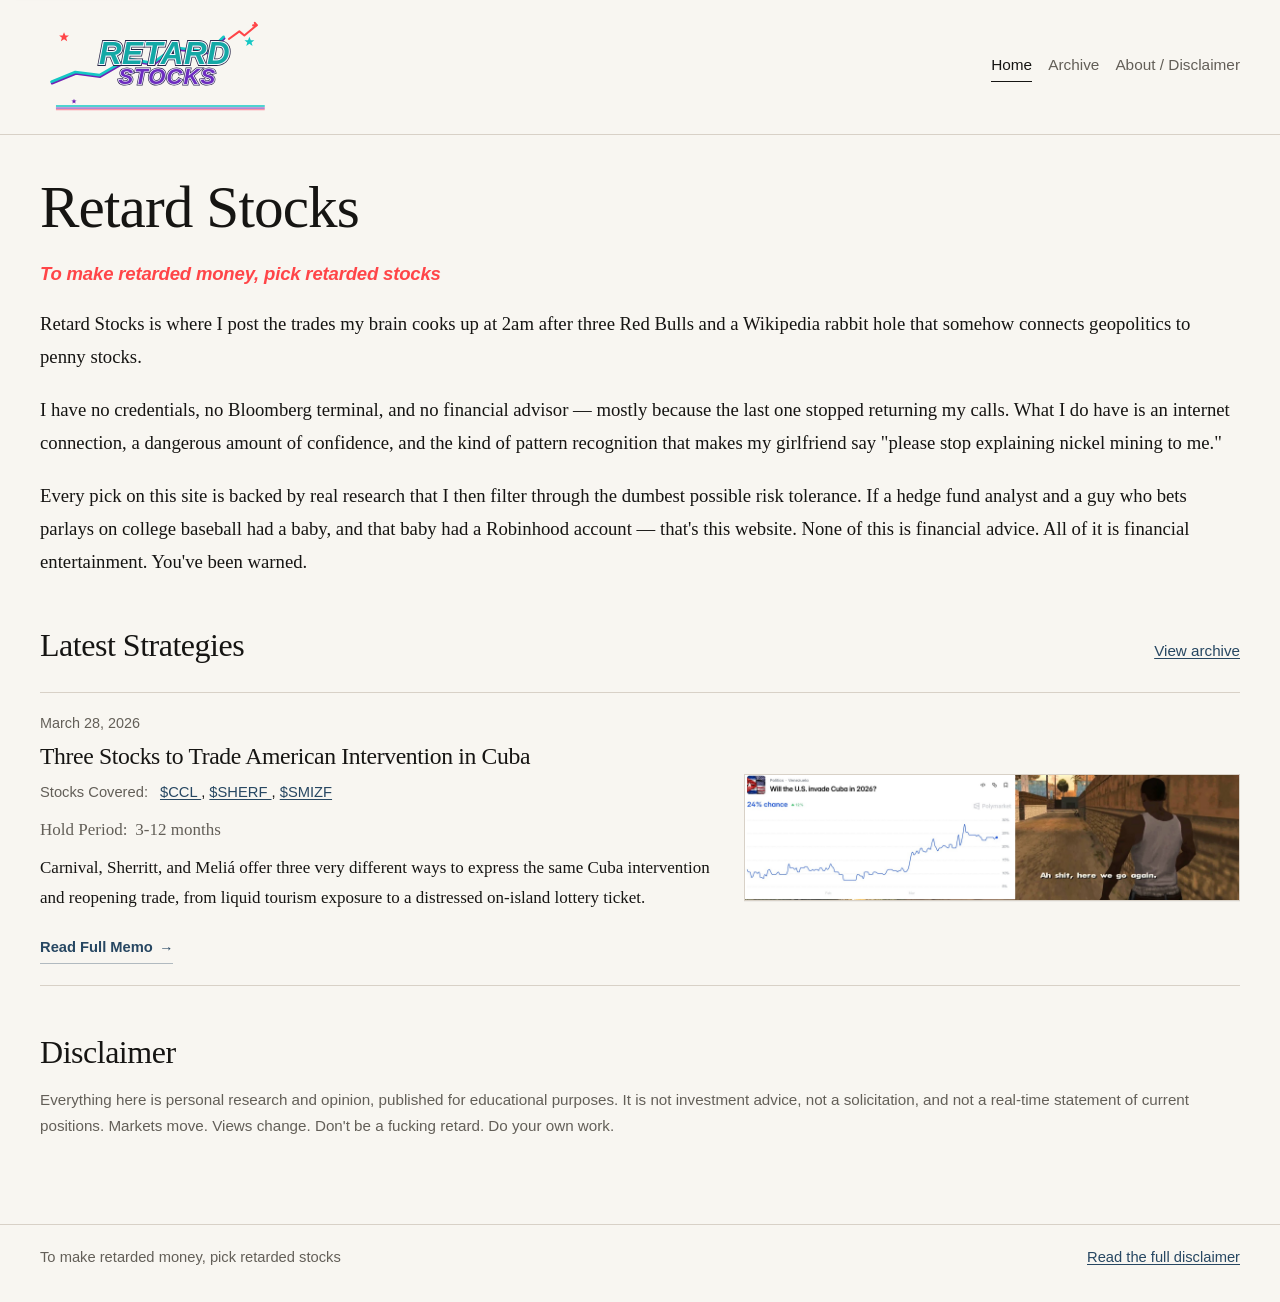
<file: index.html>
<!DOCTYPE html>
<html lang="en">
  <head>
    <meta charset="UTF-8" />
    <meta http-equiv="refresh" content="0; url=/home" />
    <meta name="viewport" content="width=device-width, initial-scale=1.0" />
    <title>Retard Stocks</title>
    <meta
      name="description"
      content="Public stock ideas, investment memos, and sleep-deprived special situations."
    />
    <meta property="og:type" content="website" />
    <meta property="og:title" content="Retard Stocks" />
    <meta
      property="og:description"
      content="Public stock ideas, investment memos, and sleep-deprived special situations."
    />
    <meta property="og:url" content="https://www.retardstocks.com/" />
    <meta property="og:site_name" content="Retard Stocks" />
    <meta
      property="og:image"
      content="https://www.retardstocks.com/social-preview-v3.png"
    />
    <meta property="og:image:width" content="1200" />
    <meta property="og:image:height" content="630" />
    <meta property="og:image:type" content="image/png" />
    <meta name="twitter:card" content="summary_large_image" />
    <meta name="twitter:title" content="Retard Stocks" />
    <meta
      name="twitter:description"
      content="Public stock ideas, investment memos, and sleep-deprived special situations."
    />
    <meta
      name="twitter:image"
      content="https://www.retardstocks.com/social-preview-v3.png"
    />
    <link rel="shortcut icon" href="/favicon.ico?v=1" />
    <link rel="icon" href="/favicon.ico?v=1" sizes="any" />
    <link rel="icon" href="/favicon.png?v=4" type="image/png" />
    <link rel="apple-touch-icon" href="/favicon.png?v=4" />
    <link rel="canonical" href="https://www.retardstocks.com/" />
    <script>
      window.location.replace("/home");
    </script>
  </head>
  <body>
    <p>Redirecting to <a href="/home">/home</a>...</p>
  </body>
</html>
</file>
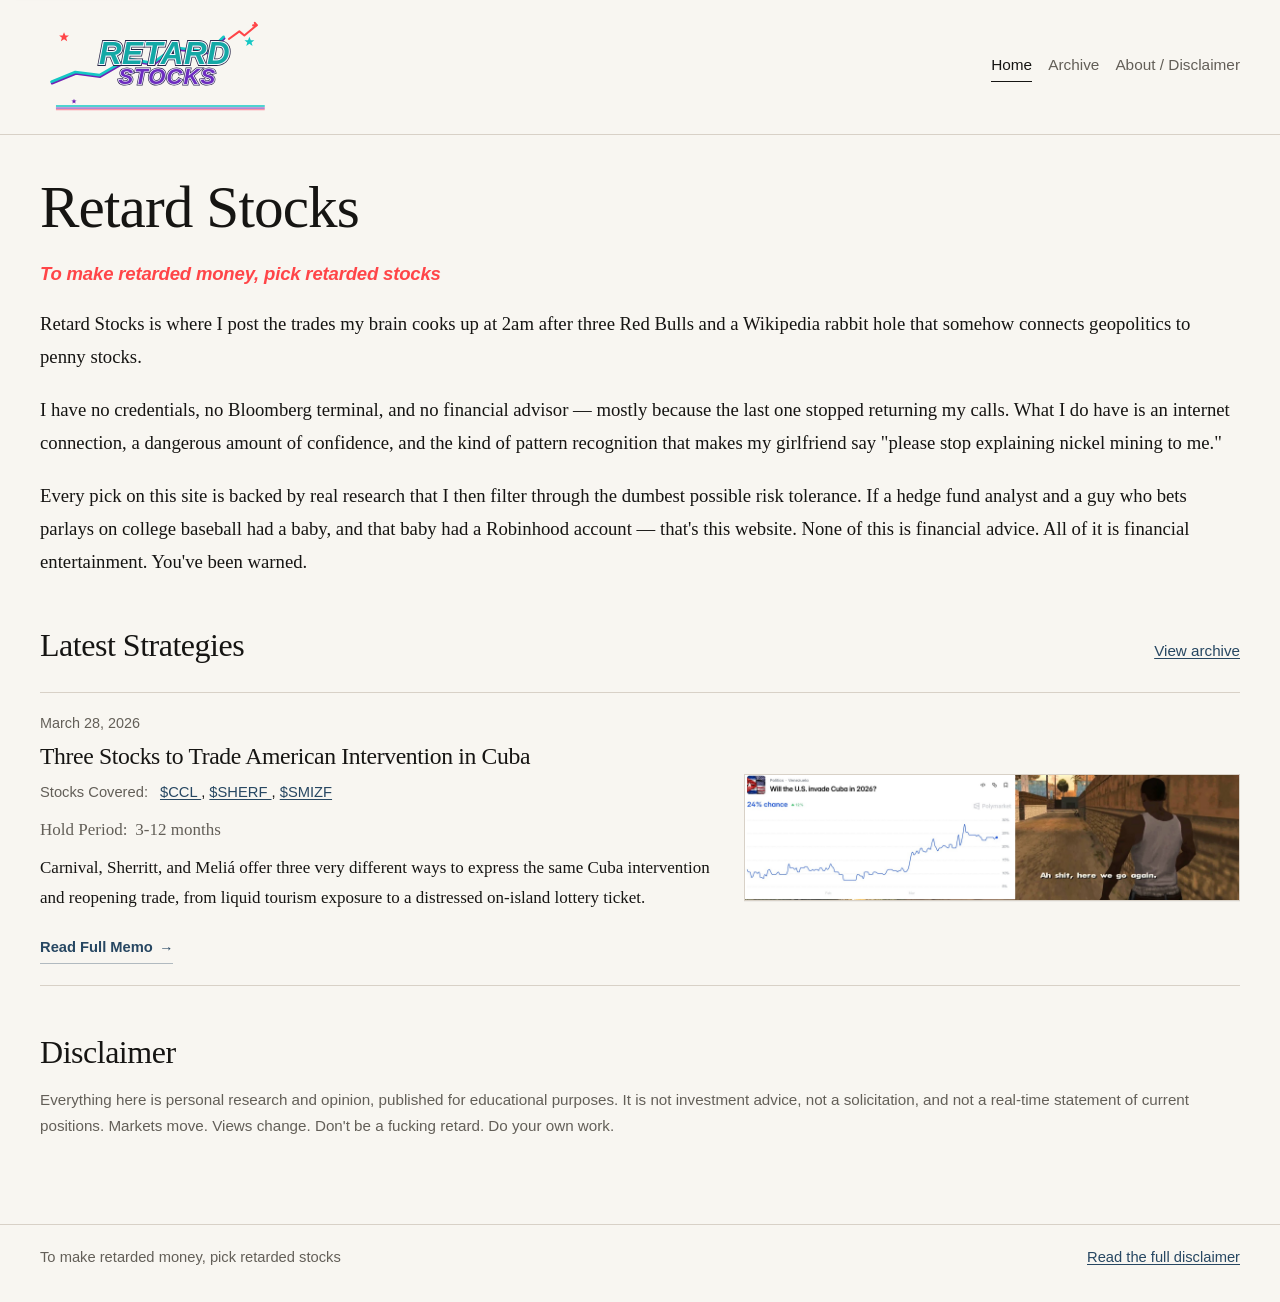
<file: home/index.html>
<!DOCTYPE html>
<html lang="en">
  <head>
    <meta charset="UTF-8" />
    <meta name="viewport" content="width=device-width, initial-scale=1.0" />
    <title>Retard Stocks</title>
    <meta
      name="description"
      content="To make retarded money, pick retarded stocks"
    />
    <meta property="og:type" content="website" />
    <meta property="og:title" content="Retard Stocks" />
    <meta
      property="og:description"
      content="Public stock ideas, investment memos, and sleep-deprived special situations."
    />
    <meta property="og:url" content="https://www.retardstocks.com/home" />
    <meta property="og:site_name" content="Retard Stocks" />
    <meta
      property="og:image"
      content="https://www.retardstocks.com/social-preview-v3.png"
    />
    <meta property="og:image:width" content="1200" />
    <meta property="og:image:height" content="630" />
    <meta property="og:image:type" content="image/png" />
    <meta name="twitter:card" content="summary_large_image" />
    <meta name="twitter:title" content="Retard Stocks" />
    <meta
      name="twitter:description"
      content="Public stock ideas, investment memos, and sleep-deprived special situations."
    />
    <meta
      name="twitter:image"
      content="https://www.retardstocks.com/social-preview-v3.png"
    />
    <link rel="shortcut icon" href="/favicon.ico?v=1" />
    <link rel="icon" href="/favicon.ico?v=1" sizes="any" />
    <link rel="icon" href="/favicon.png?v=4" type="image/png" />
    <link rel="apple-touch-icon" href="/favicon.png?v=4" />
    <link rel="stylesheet" href="/styles.css" />
    <script src="/data/picks.js" defer></script>
    <script src="/script.js" defer></script>
  </head>
  <body data-page="home" data-pretty-url="/home">
    <a class="skip-link" href="#main">Skip to content</a>

    <header class="site-header">
      <div class="site-shell site-header-inner">
        <p class="site-title">
          <a href="/home" class="site-logo-link" aria-label="Retard Stocks home">
            <img src="/logo.svg" alt="Retard Stocks" class="site-logo" />
          </a>
        </p>
        <nav class="site-nav" aria-label="Primary">
          <a href="/home" data-nav="home">Home</a>
          <a href="/archive" data-nav="archive">Archive</a>
          <a href="/about" data-nav="about">About / Disclaimer</a>
        </nav>
      </div>
    </header>

    <main id="main" class="site-shell">
      <section class="page-intro">
        <!-- Edit the homepage introduction copy in this section. -->
        <h1>Retard Stocks</h1>
        <p class="home-tagline">
          To make retarded money, pick retarded stocks
        </p>
        <p class="lede">
          Retard Stocks is where I post the trades my brain cooks up at 2am
          after three Red Bulls and a Wikipedia rabbit hole that somehow
          connects geopolitics to penny stocks.
        </p>
        <p class="lede">
          I have no credentials, no Bloomberg terminal, and no financial
          advisor — mostly because the last one stopped returning my calls. What
          I do have is an internet connection, a dangerous amount of confidence,
          and the kind of pattern recognition that makes my girlfriend say
          "please stop explaining nickel mining to me."
        </p>
        <p class="lede">
          Every pick on this site is backed by real research that I then filter
          through the dumbest possible risk tolerance. If a hedge fund analyst
          and a guy who bets parlays on college baseball had a baby, and that
          baby had a Robinhood account — that's this website. None of this is
          financial advice. All of it is financial entertainment. You've been
          warned.
        </p>
      </section>

      <section class="page-section">
        <div class="section-heading-row">
          <h2>Latest Strategies</h2>
          <a class="section-link" href="/archive">View archive</a>
        </div>
        <div class="card-list" data-latest-picks></div>
        <noscript>
          <div class="no-script">
            <p>
              JavaScript is only used to render the pick index. You can still
              read the current notes directly:
            </p>
            <ul>
              <li><a href="/picks/cuba-trade.html">Three Stocks to Trade American Intervention in Cuba</a></li>
            </ul>
          </div>
        </noscript>
      </section>

      <section class="page-section">
        <h2>Disclaimer</h2>
        <p class="small-print">
          Everything here is personal research and opinion, published for
          educational purposes. It is not investment advice, not a solicitation,
          and not a real-time statement of current positions. Markets move.
          Views change. Don't be a fucking retard. Do your own work.
        </p>
      </section>
    </main>

    <footer class="site-footer">
      <div class="site-shell footer-inner">
        <p>To make retarded money, pick retarded stocks</p>
        <p><a href="/about">Read the full disclaimer</a></p>
      </div>
    </footer>
  </body>
</html>
</file>
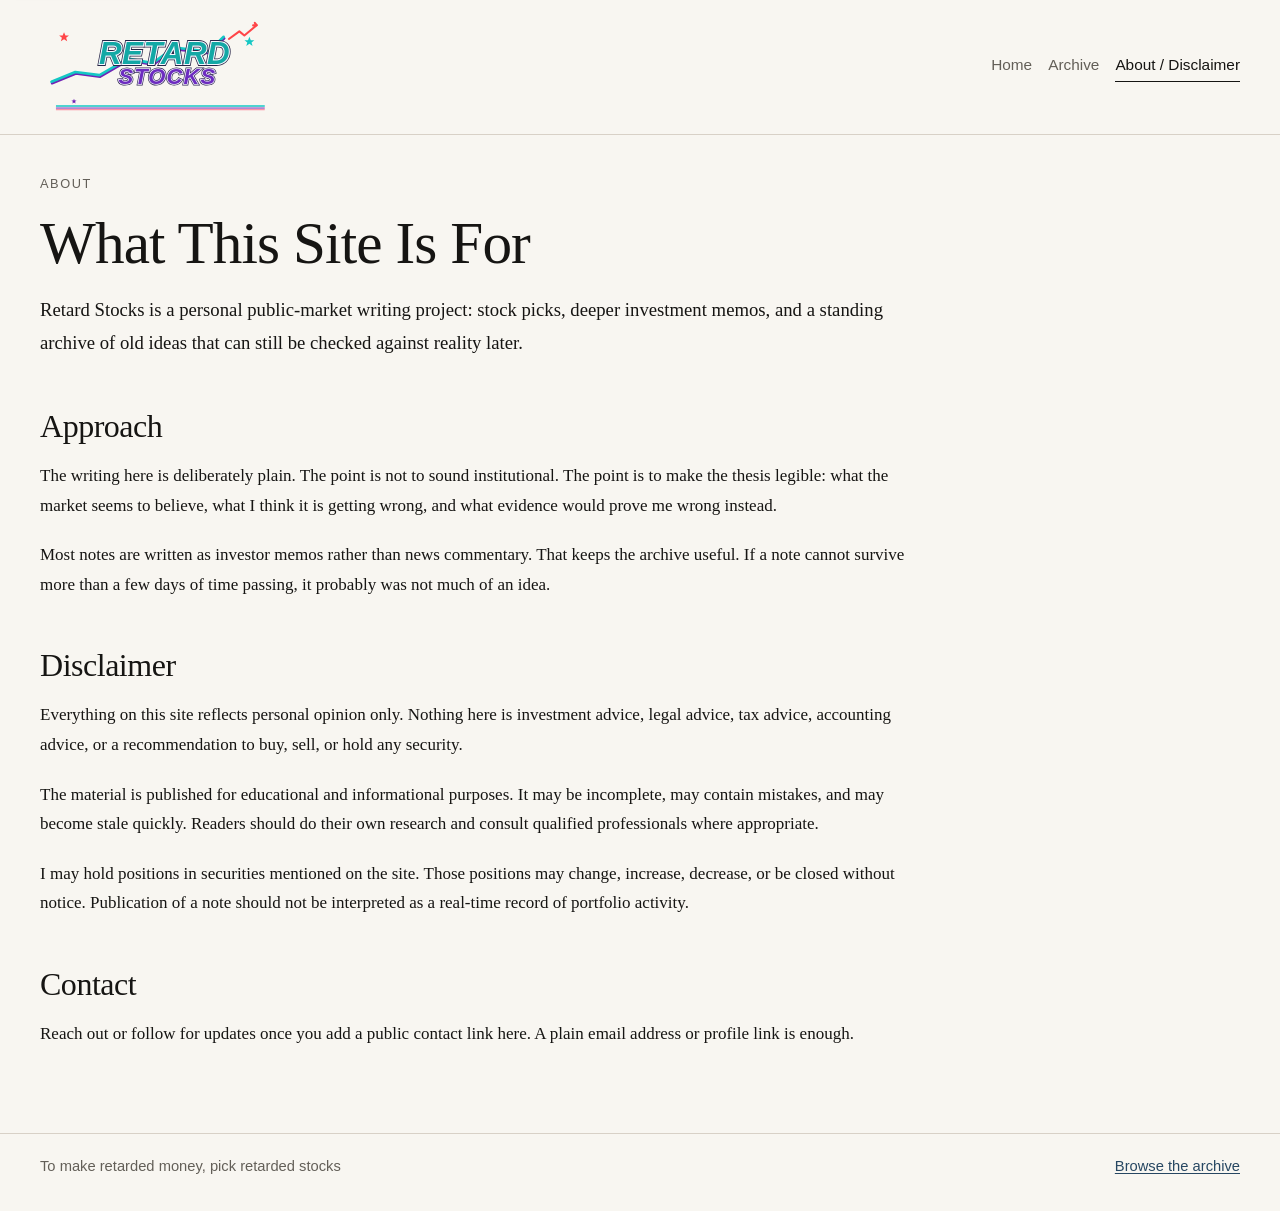
<file: about.html>
<!DOCTYPE html>
<html lang="en">
  <head>
    <meta charset="UTF-8" />
    <meta name="viewport" content="width=device-width, initial-scale=1.0" />
    <title>About | Retard Stocks</title>
    <meta
      name="description"
      content="About Retard Stocks and the disclaimer language for the site."
    />
    <link rel="shortcut icon" href="/favicon.ico?v=1" />
    <link rel="icon" href="/favicon.ico?v=1" sizes="any" />
    <link rel="icon" href="/favicon.png?v=4" type="image/png" />
    <link rel="apple-touch-icon" href="/favicon.png?v=4" />
    <link rel="stylesheet" href="/styles.css" />
    <script src="/script.js" defer></script>
  </head>
  <body data-page="about" data-pretty-url="/about">
    <a class="skip-link" href="#main">Skip to content</a>

    <header class="site-header">
      <div class="site-shell site-header-inner">
        <p class="site-title">
          <a href="/home" class="site-logo-link" aria-label="Retard Stocks home">
            <img src="/logo.svg" alt="Retard Stocks" class="site-logo" />
          </a>
        </p>
        <nav class="site-nav" aria-label="Primary">
          <a href="/home" data-nav="home">Home</a>
          <a href="/archive" data-nav="archive">Archive</a>
          <a href="/about" data-nav="about">About / Disclaimer</a>
        </nav>
      </div>
    </header>

    <main id="main" class="site-shell">
      <section class="page-intro page-intro--narrow">
        <!-- Edit the About copy in this file if you want to change the voice. -->
        <p class="eyebrow">About</p>
        <h1>What This Site Is For</h1>
        <p class="lede">
          Retard Stocks is a personal public-market writing project: stock
          picks, deeper investment memos, and a standing archive of old ideas
          that can still be checked against reality later.
        </p>
      </section>

      <section class="page-section page-section--narrow">
        <h2>Approach</h2>
        <p>
          The writing here is deliberately plain. The point is not to sound
          institutional. The point is to make the thesis legible: what the
          market seems to believe, what I think it is getting wrong, and what
          evidence would prove me wrong instead.
        </p>
        <p>
          Most notes are written as investor memos rather than news commentary.
          That keeps the archive useful. If a note cannot survive more than a
          few days of time passing, it probably was not much of an idea.
        </p>
      </section>

      <section class="page-section page-section--narrow">
        <h2>Disclaimer</h2>
        <p>
          Everything on this site reflects personal opinion only. Nothing here
          is investment advice, legal advice, tax advice, accounting advice, or
          a recommendation to buy, sell, or hold any security.
        </p>
        <p>
          The material is published for educational and informational purposes.
          It may be incomplete, may contain mistakes, and may become stale
          quickly. Readers should do their own research and consult qualified
          professionals where appropriate.
        </p>
        <p>
          I may hold positions in securities mentioned on the site. Those
          positions may change, increase, decrease, or be closed without notice.
          Publication of a note should not be interpreted as a real-time record
          of portfolio activity.
        </p>
      </section>

      <section class="page-section page-section--narrow">
        <h2>Contact</h2>
        <p>
          Reach out or follow for updates once you add a public contact link
          here. A plain email address or profile link is enough.
        </p>
      </section>
    </main>

    <footer class="site-footer">
      <div class="site-shell footer-inner">
        <p>To make retarded money, pick retarded stocks</p>
        <p><a href="/archive">Browse the archive</a></p>
      </div>
    </footer>
  </body>
</html>
</file>
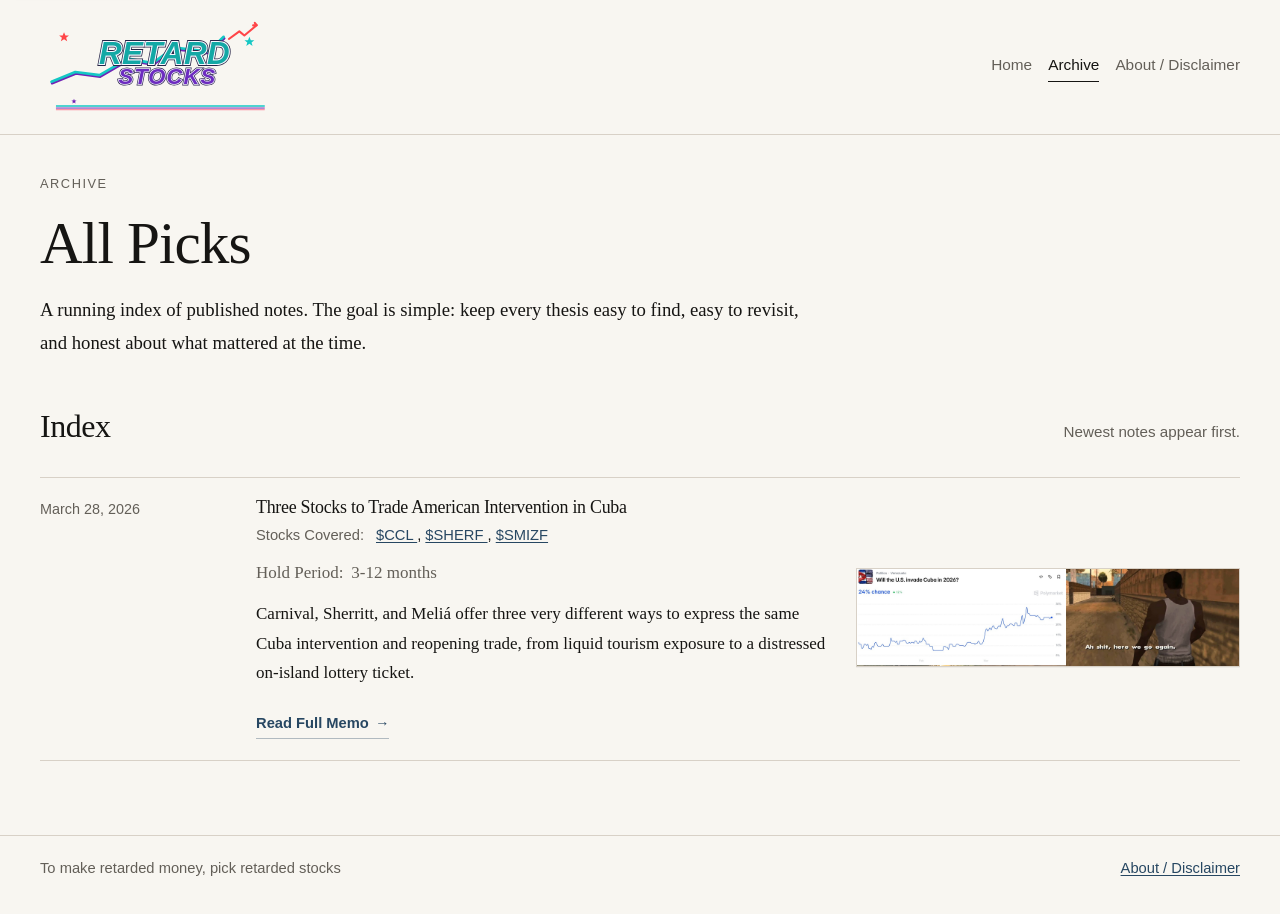
<file: archive.html>
<!DOCTYPE html>
<html lang="en">
  <head>
    <meta charset="UTF-8" />
    <meta name="viewport" content="width=device-width, initial-scale=1.0" />
    <title>Archive | Retard Stocks</title>
    <meta
      name="description"
      content="Archive of stock picks and public investment memos from Retard Stocks."
    />
    <link rel="shortcut icon" href="/favicon.ico?v=1" />
    <link rel="icon" href="/favicon.ico?v=1" sizes="any" />
    <link rel="icon" href="/favicon.png?v=4" type="image/png" />
    <link rel="apple-touch-icon" href="/favicon.png?v=4" />
    <link rel="stylesheet" href="/styles.css" />
    <script src="/data/picks.js" defer></script>
    <script src="/script.js" defer></script>
  </head>
  <body data-page="archive" data-pretty-url="/archive">
    <a class="skip-link" href="#main">Skip to content</a>

    <header class="site-header">
      <div class="site-shell site-header-inner">
        <p class="site-title">
          <a href="/home" class="site-logo-link" aria-label="Retard Stocks home">
            <img src="/logo.svg" alt="Retard Stocks" class="site-logo" />
          </a>
        </p>
        <nav class="site-nav" aria-label="Primary">
          <a href="/home" data-nav="home">Home</a>
          <a href="/archive" data-nav="archive">Archive</a>
          <a href="/about" data-nav="about">About / Disclaimer</a>
        </nav>
      </div>
    </header>

    <main id="main" class="site-shell">
      <section class="page-intro">
        <p class="eyebrow">Archive</p>
        <h1>All Picks</h1>
        <p class="lede">
          A running index of published notes. The goal is simple: keep every
          thesis easy to find, easy to revisit, and honest about what mattered
          at the time.
        </p>
      </section>

      <section class="page-section">
        <div class="section-heading-row">
          <h2>Index</h2>
          <p class="section-note">Newest notes appear first.</p>
        </div>
        <ol class="archive-list" data-archive-list></ol>
        <noscript>
          <div class="no-script">
            <p>Current archive:</p>
            <ol>
              <li>
                <a href="/picks/cuba-trade.html"
                  >Three Stocks to Trade American Intervention in Cuba</a
                >
              </li>
            </ol>
          </div>
        </noscript>
      </section>
    </main>

    <footer class="site-footer">
      <div class="site-shell footer-inner">
        <p>To make retarded money, pick retarded stocks</p>
        <p><a href="/about">About / Disclaimer</a></p>
      </div>
    </footer>
  </body>
</html>
</file>
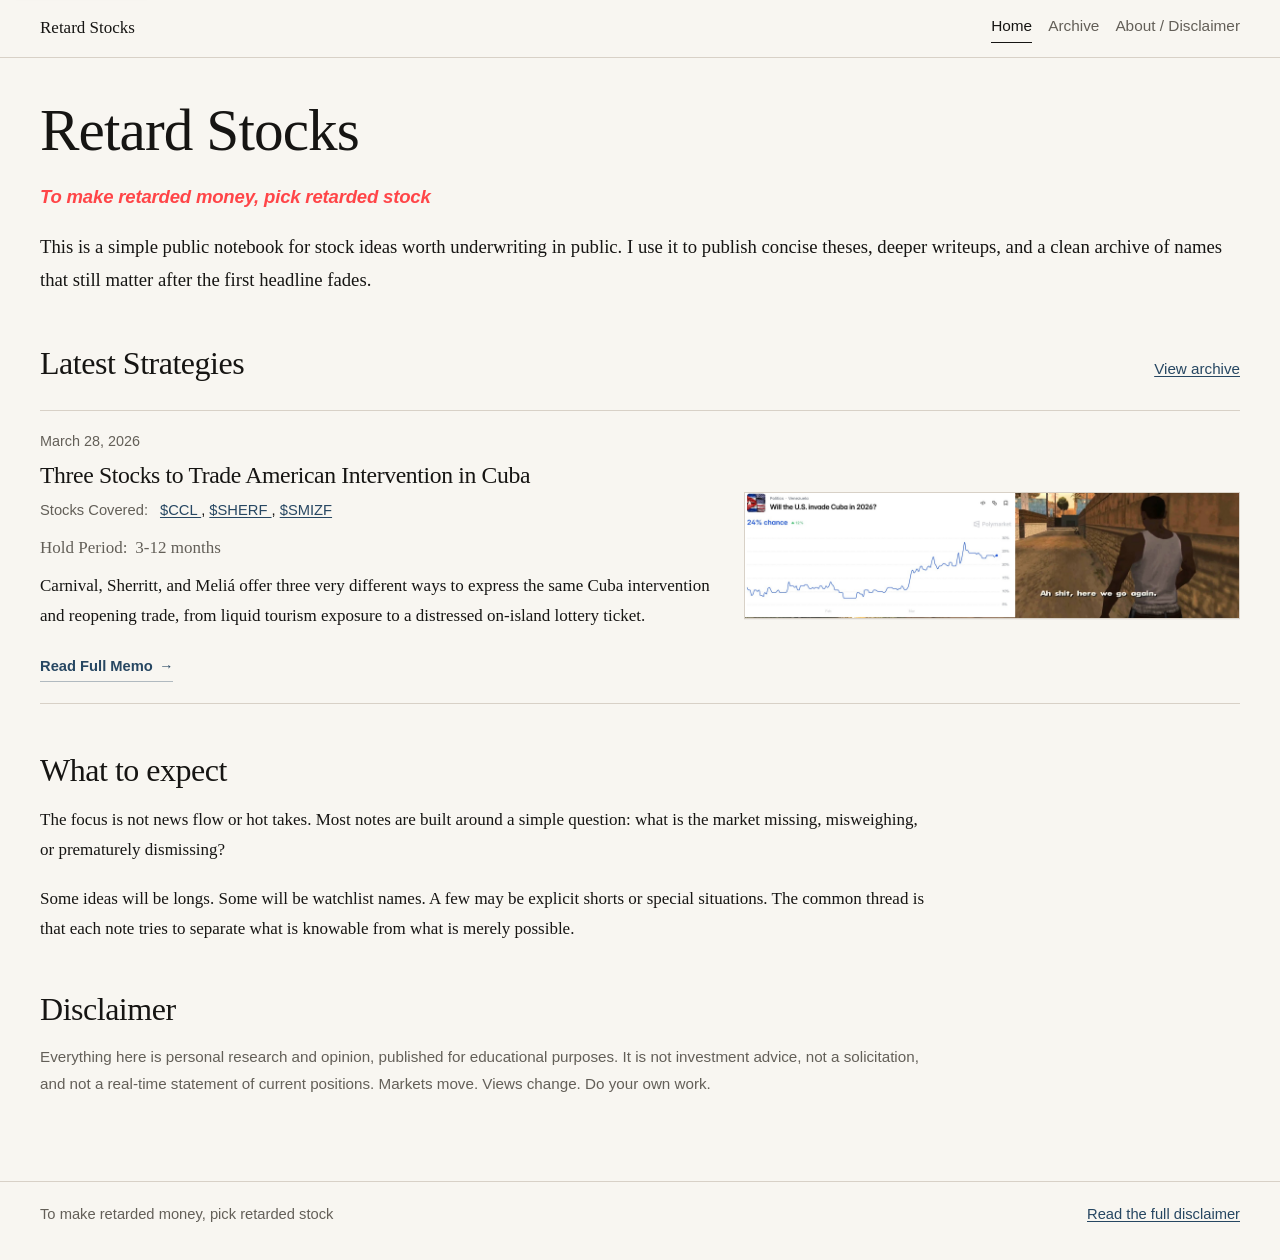
<file: home.html>
<!DOCTYPE html>
<html lang="en">
  <head>
    <meta charset="UTF-8" />
    <meta name="viewport" content="width=device-width, initial-scale=1.0" />
    <title>Retard Stocks</title>
    <meta
      name="description"
      content="To make retarded money, pick retarded stock"
    />
    <link rel="icon" href="/favicon.svg" type="image/svg+xml" />
    <link rel="stylesheet" href="/styles.css" />
    <script src="/data/picks.js" defer></script>
    <script src="/script.js" defer></script>
  </head>
  <body data-page="home" data-pretty-url="/home">
    <a class="skip-link" href="#main">Skip to content</a>

    <header class="site-header">
      <div class="site-shell site-header-inner">
        <p class="site-title"><a href="/home">Retard Stocks</a></p>
        <nav class="site-nav" aria-label="Primary">
          <a href="/home" data-nav="home">Home</a>
          <a href="/archive" data-nav="archive">Archive</a>
          <a href="/about" data-nav="about">About / Disclaimer</a>
        </nav>
      </div>
    </header>

    <main id="main" class="site-shell">
      <section class="page-intro">
        <!-- Edit the homepage introduction copy in this section. -->
        <h1>Retard Stocks</h1>
        <p class="home-tagline">
          To make retarded money, pick retarded stock
        </p>
        <p class="lede">
          This is a simple public notebook for stock ideas worth underwriting in
          public. I use it to publish concise theses, deeper writeups, and a
          clean archive of names that still matter after the first headline
          fades.
        </p>
      </section>

      <section class="page-section">
        <div class="section-heading-row">
          <h2>Latest Strategies</h2>
          <a class="section-link" href="/archive">View archive</a>
        </div>
        <div class="card-list" data-latest-picks></div>
        <noscript>
          <div class="no-script">
            <p>
              JavaScript is only used to render the pick index. You can still
              read the current notes directly:
            </p>
            <ul>
              <li><a href="/picks/nvda.html">NVDA</a></li>
              <li><a href="/picks/meta.html">META</a></li>
              <li><a href="/picks/tsla.html">TSLA</a></li>
            </ul>
          </div>
        </noscript>
      </section>

      <section class="page-section page-section--narrow">
        <h2>What to expect</h2>
        <p>
          The focus is not news flow or hot takes. Most notes are built around a
          simple question: what is the market missing, misweighing, or
          prematurely dismissing?
        </p>
        <p>
          Some ideas will be longs. Some will be watchlist names. A few may be
          explicit shorts or special situations. The common thread is that each
          note tries to separate what is knowable from what is merely possible.
        </p>
      </section>

      <section class="page-section page-section--narrow">
        <h2>Disclaimer</h2>
        <p class="small-print">
          Everything here is personal research and opinion, published for
          educational purposes. It is not investment advice, not a solicitation,
          and not a real-time statement of current positions. Markets move.
          Views change. Do your own work.
        </p>
      </section>
    </main>

    <footer class="site-footer">
      <div class="site-shell footer-inner">
        <p>To make retarded money, pick retarded stock</p>
        <p><a href="/about">Read the full disclaimer</a></p>
      </div>
    </footer>
  </body>
</html>
</file>
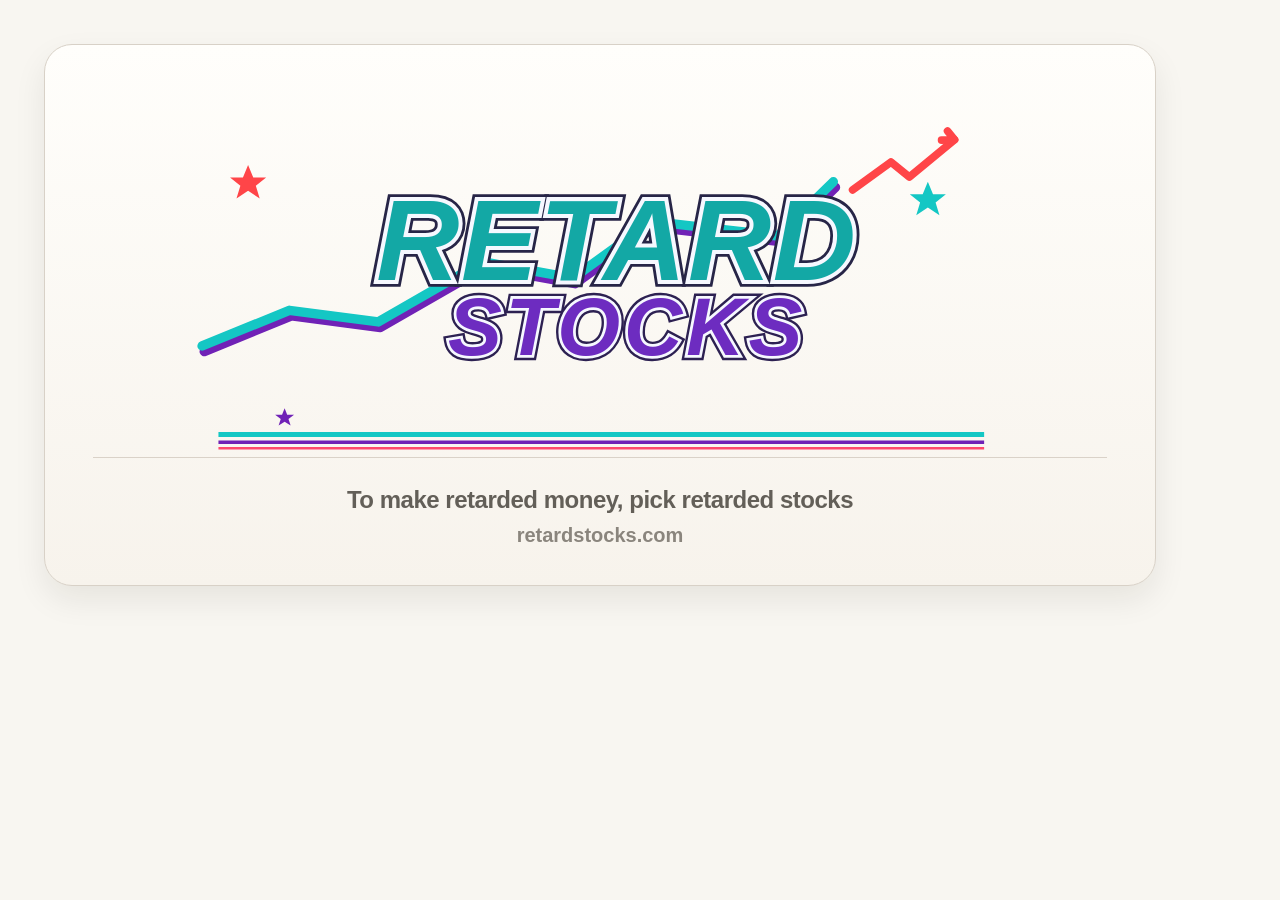
<file: social-preview-v3.html>
<!DOCTYPE html>
<html lang="en">
  <head>
    <meta charset="UTF-8" />
    <meta name="viewport" content="width=1200, initial-scale=1.0" />
    <title>Retard Stocks Social Preview</title>
    <style>
      :root {
        --bg: #f8f6f1;
        --surface: #fffdf9;
        --line: #d8d1c7;
        --text: #161513;
        --muted: #635f58;
      }

      * {
        box-sizing: border-box;
      }

      html,
      body {
        margin: 0;
        width: 1200px;
        height: 630px;
        overflow: hidden;
        background: var(--bg);
      }

      body {
        display: grid;
        place-items: center;
        font-family: -apple-system, BlinkMacSystemFont, "Segoe UI", sans-serif;
        color: var(--text);
      }

      .card {
        width: 1112px;
        height: 542px;
        border: 1px solid var(--line);
        border-radius: 28px;
        background: linear-gradient(180deg, #fffefb 0%, #f7f3ec 100%);
        box-shadow: 0 14px 32px rgba(22, 21, 19, 0.08);
        display: grid;
        grid-template-rows: 1fr auto;
        padding: 46px 48px 38px;
      }

      .logo-wrap {
        display: grid;
        place-items: center;
      }

      .logo {
        width: 880px;
        max-width: 100%;
        height: auto;
      }

      .footer {
        padding-top: 28px;
        border-top: 1px solid rgba(216, 209, 199, 0.95);
        display: grid;
        gap: 10px;
        justify-items: center;
      }

      .tagline {
        margin: 0;
        font-size: 24px;
        font-weight: 650;
        letter-spacing: -0.02em;
        color: var(--muted);
      }

      .domain {
        margin: 0;
        font-size: 20px;
        font-weight: 600;
        color: #8a857d;
      }
    </style>
  </head>
  <body>
    <main class="card" aria-label="Retard Stocks share preview">
      <div class="logo-wrap">
        <img class="logo" src="logo.svg" alt="Retard Stocks" />
      </div>
      <div class="footer">
        <p class="tagline">To make retarded money, pick retarded stocks</p>
        <p class="domain">retardstocks.com</p>
      </div>
    </main>
  </body>
</html>
</file>
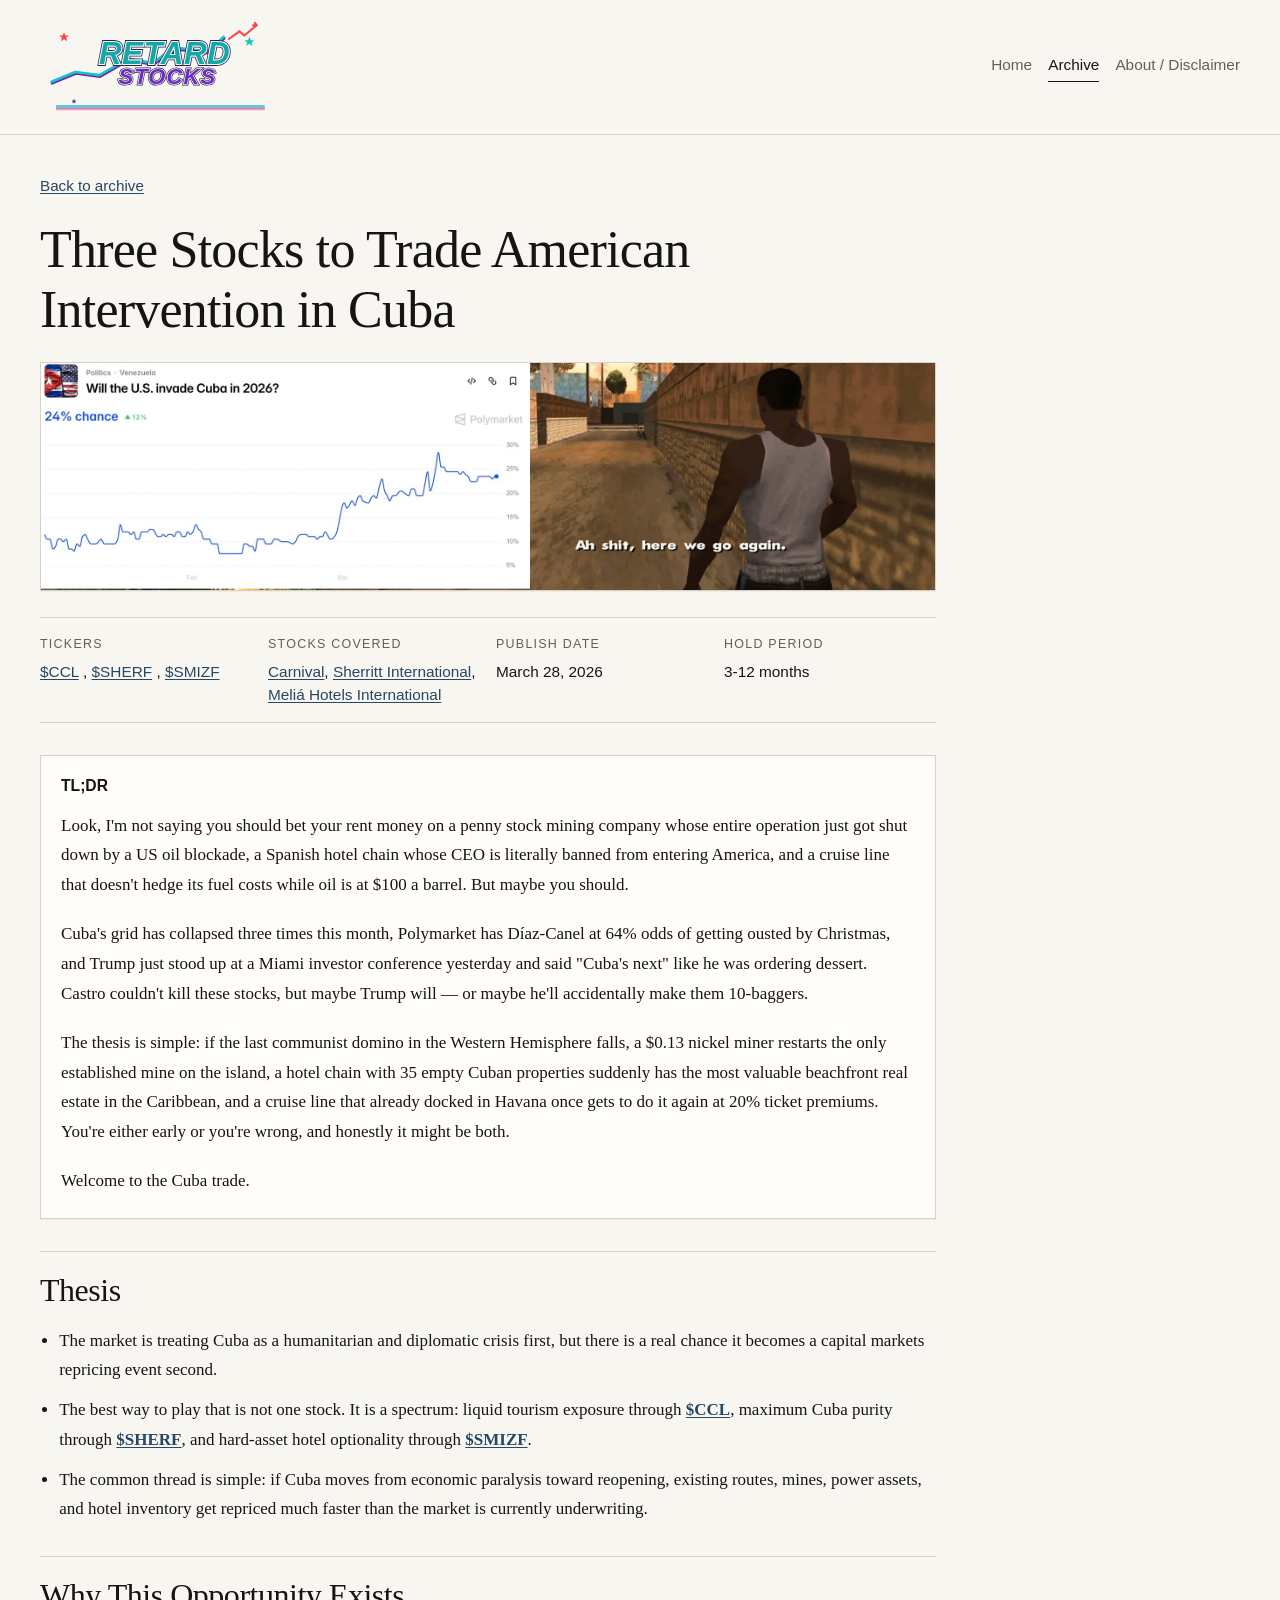
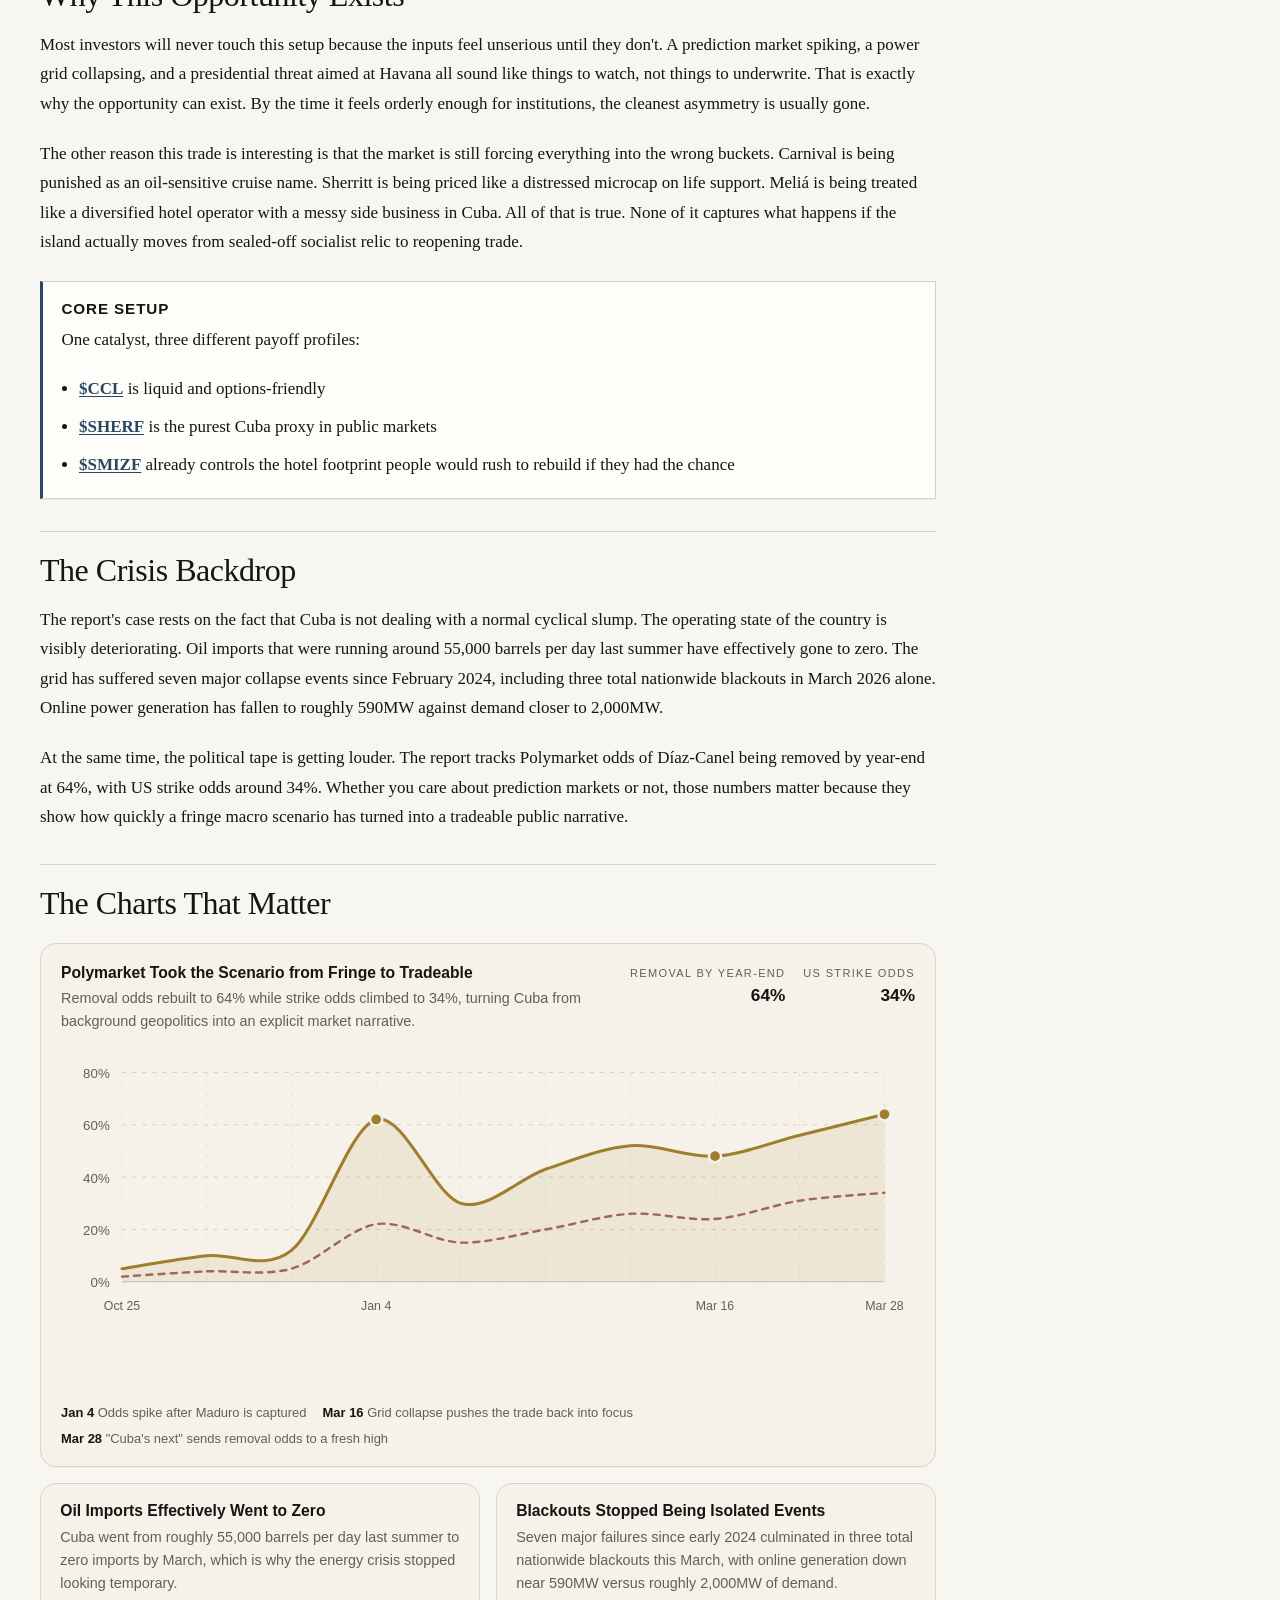
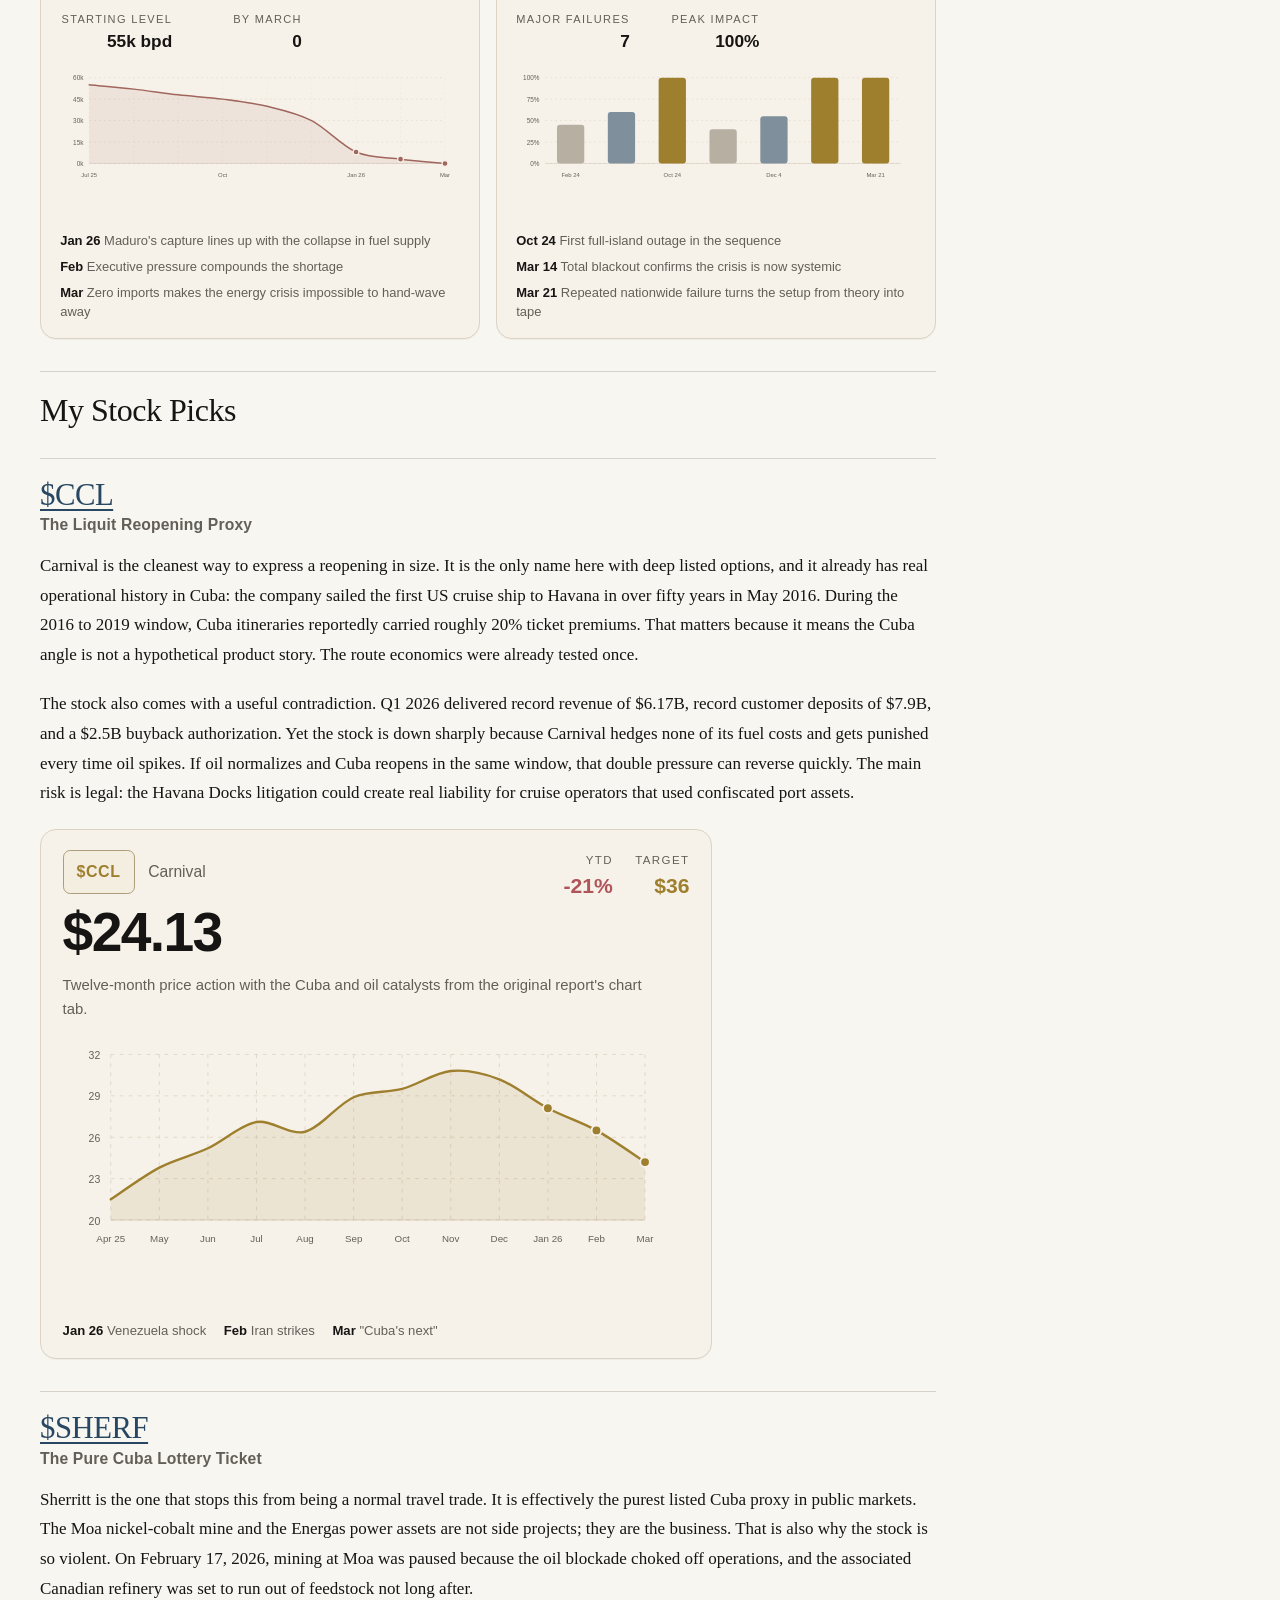
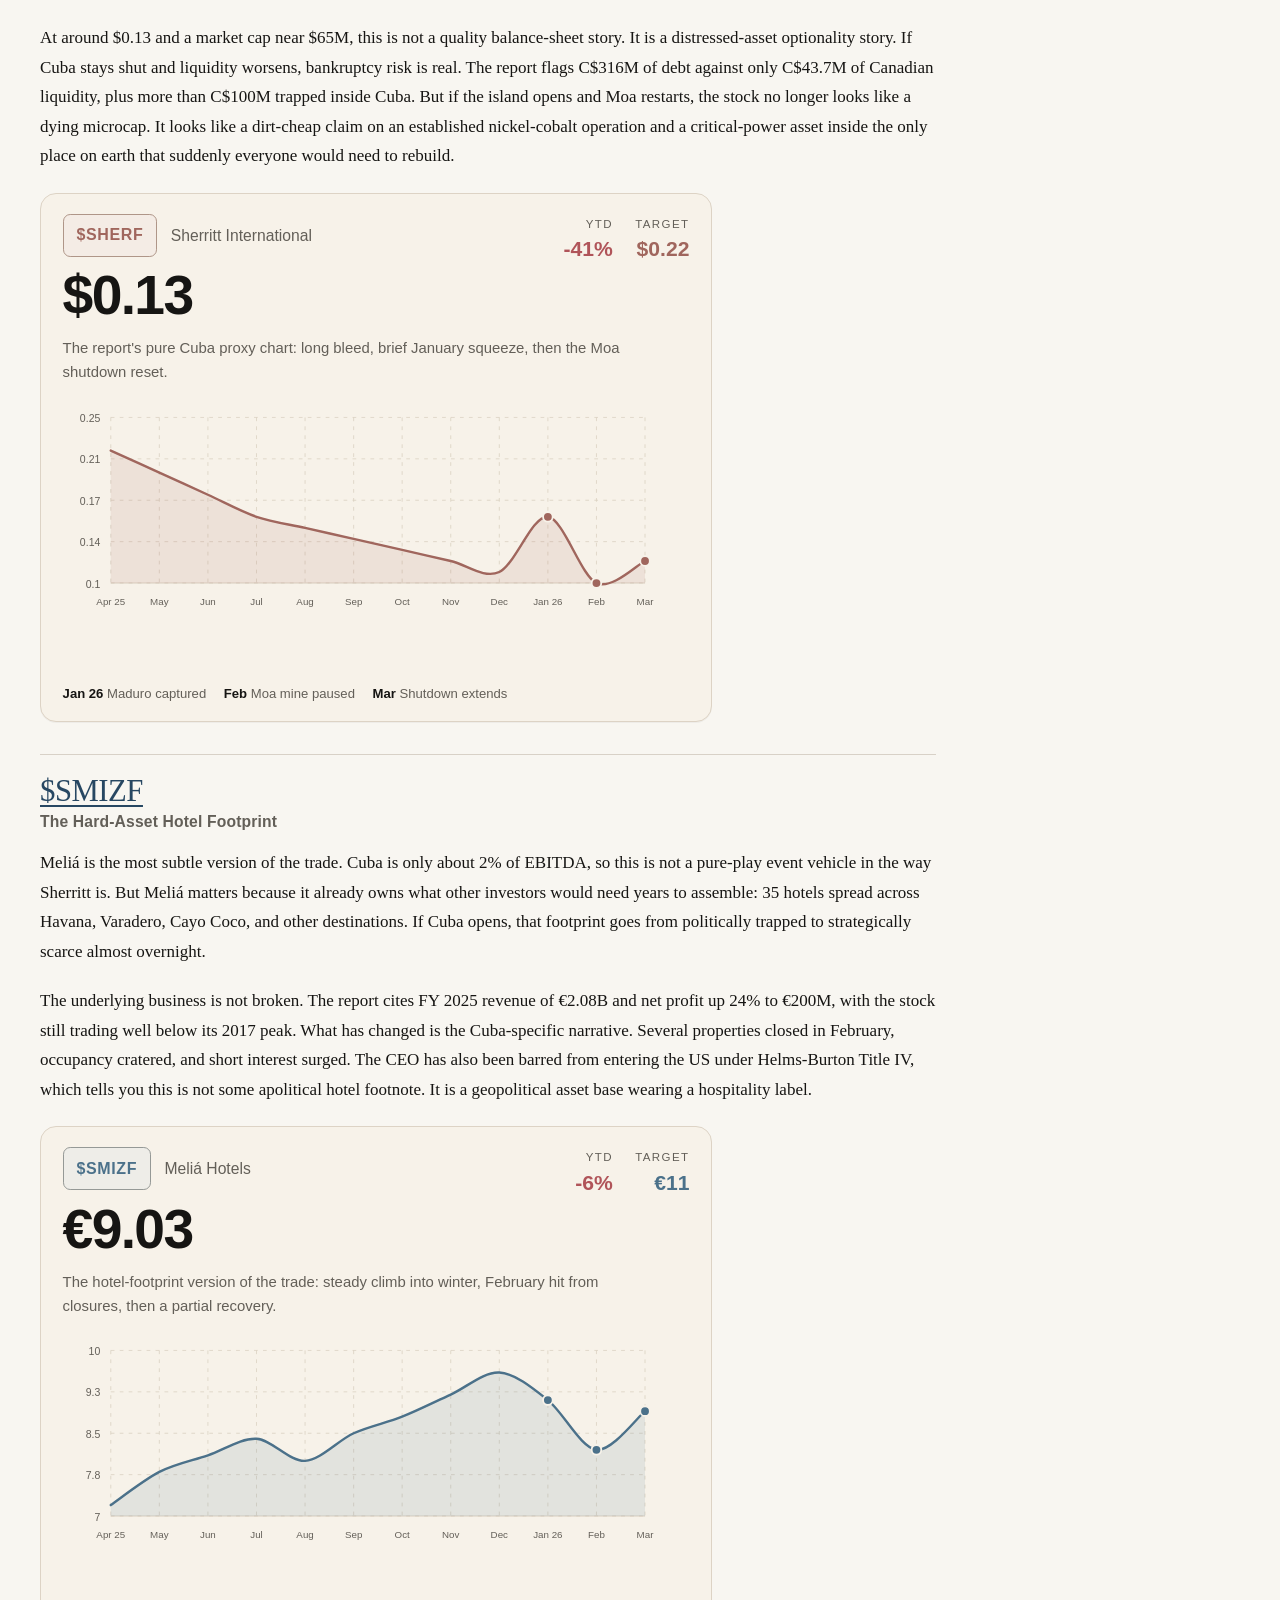
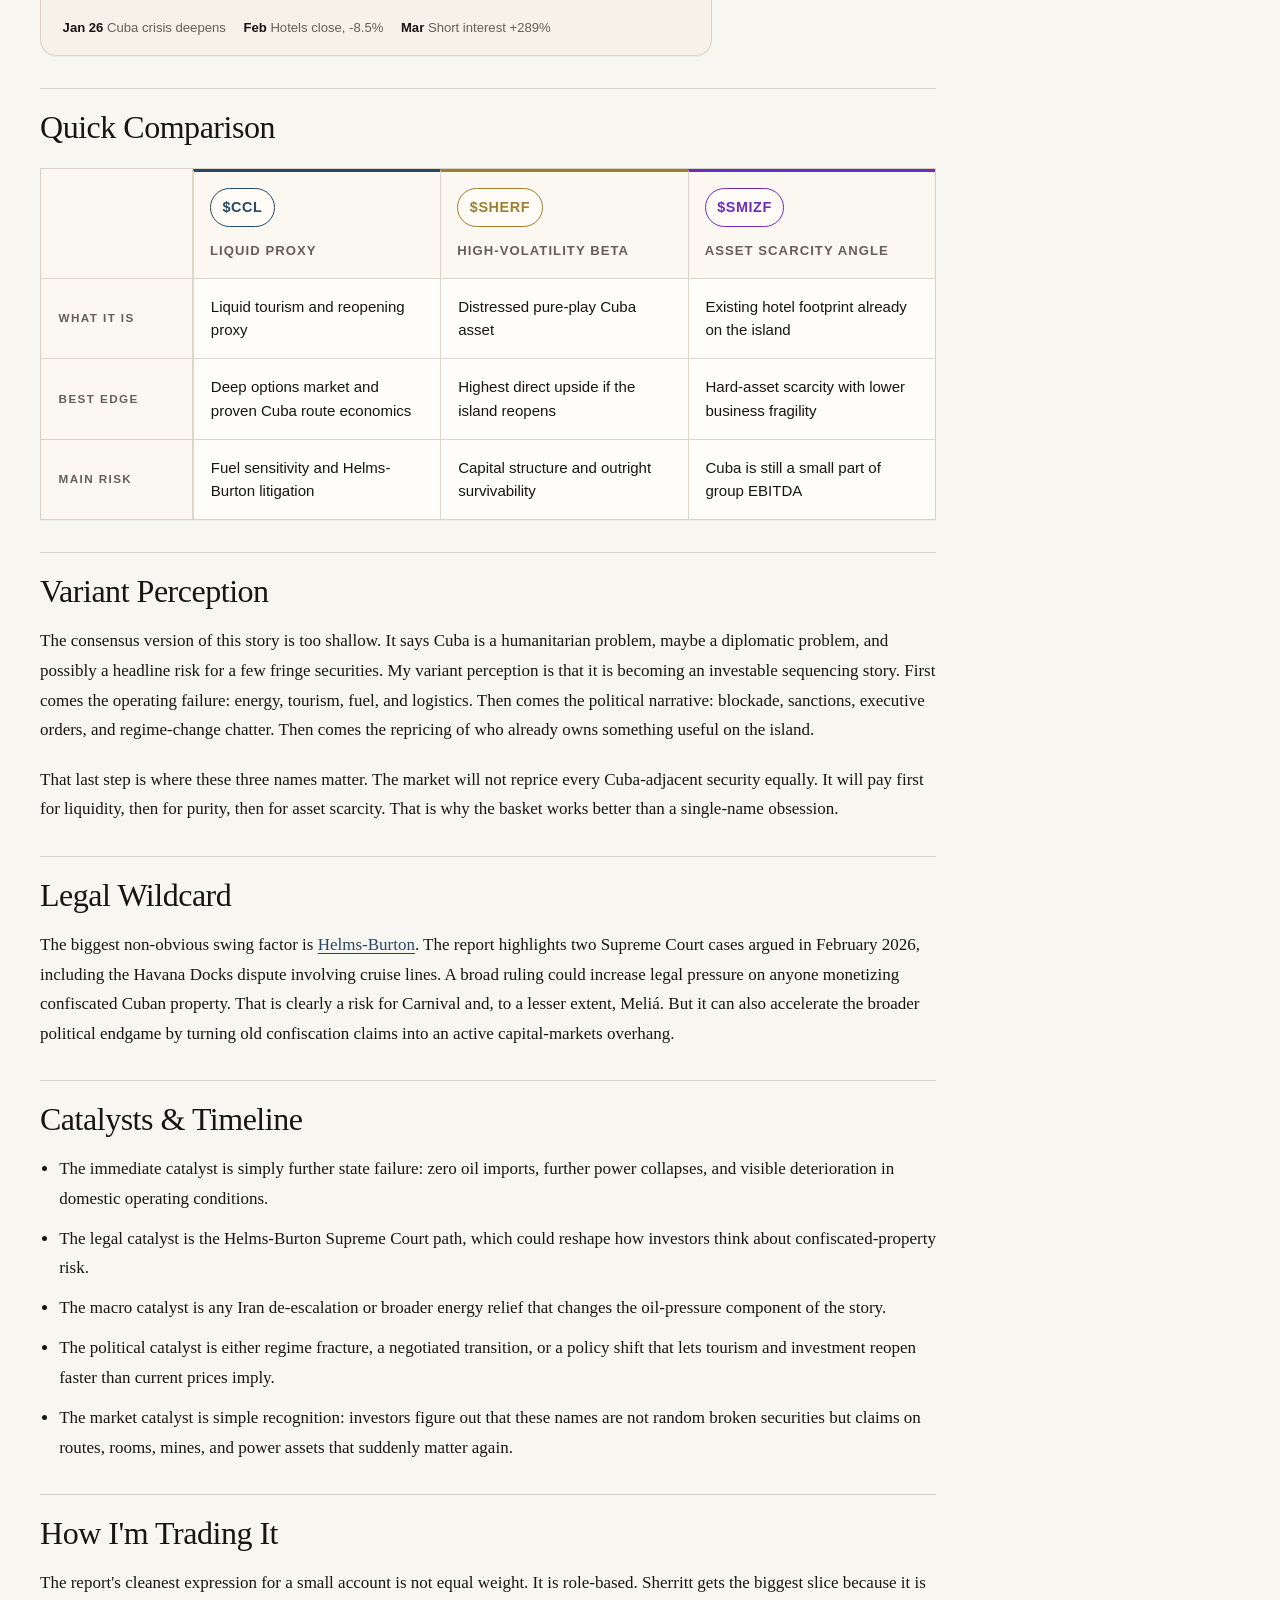
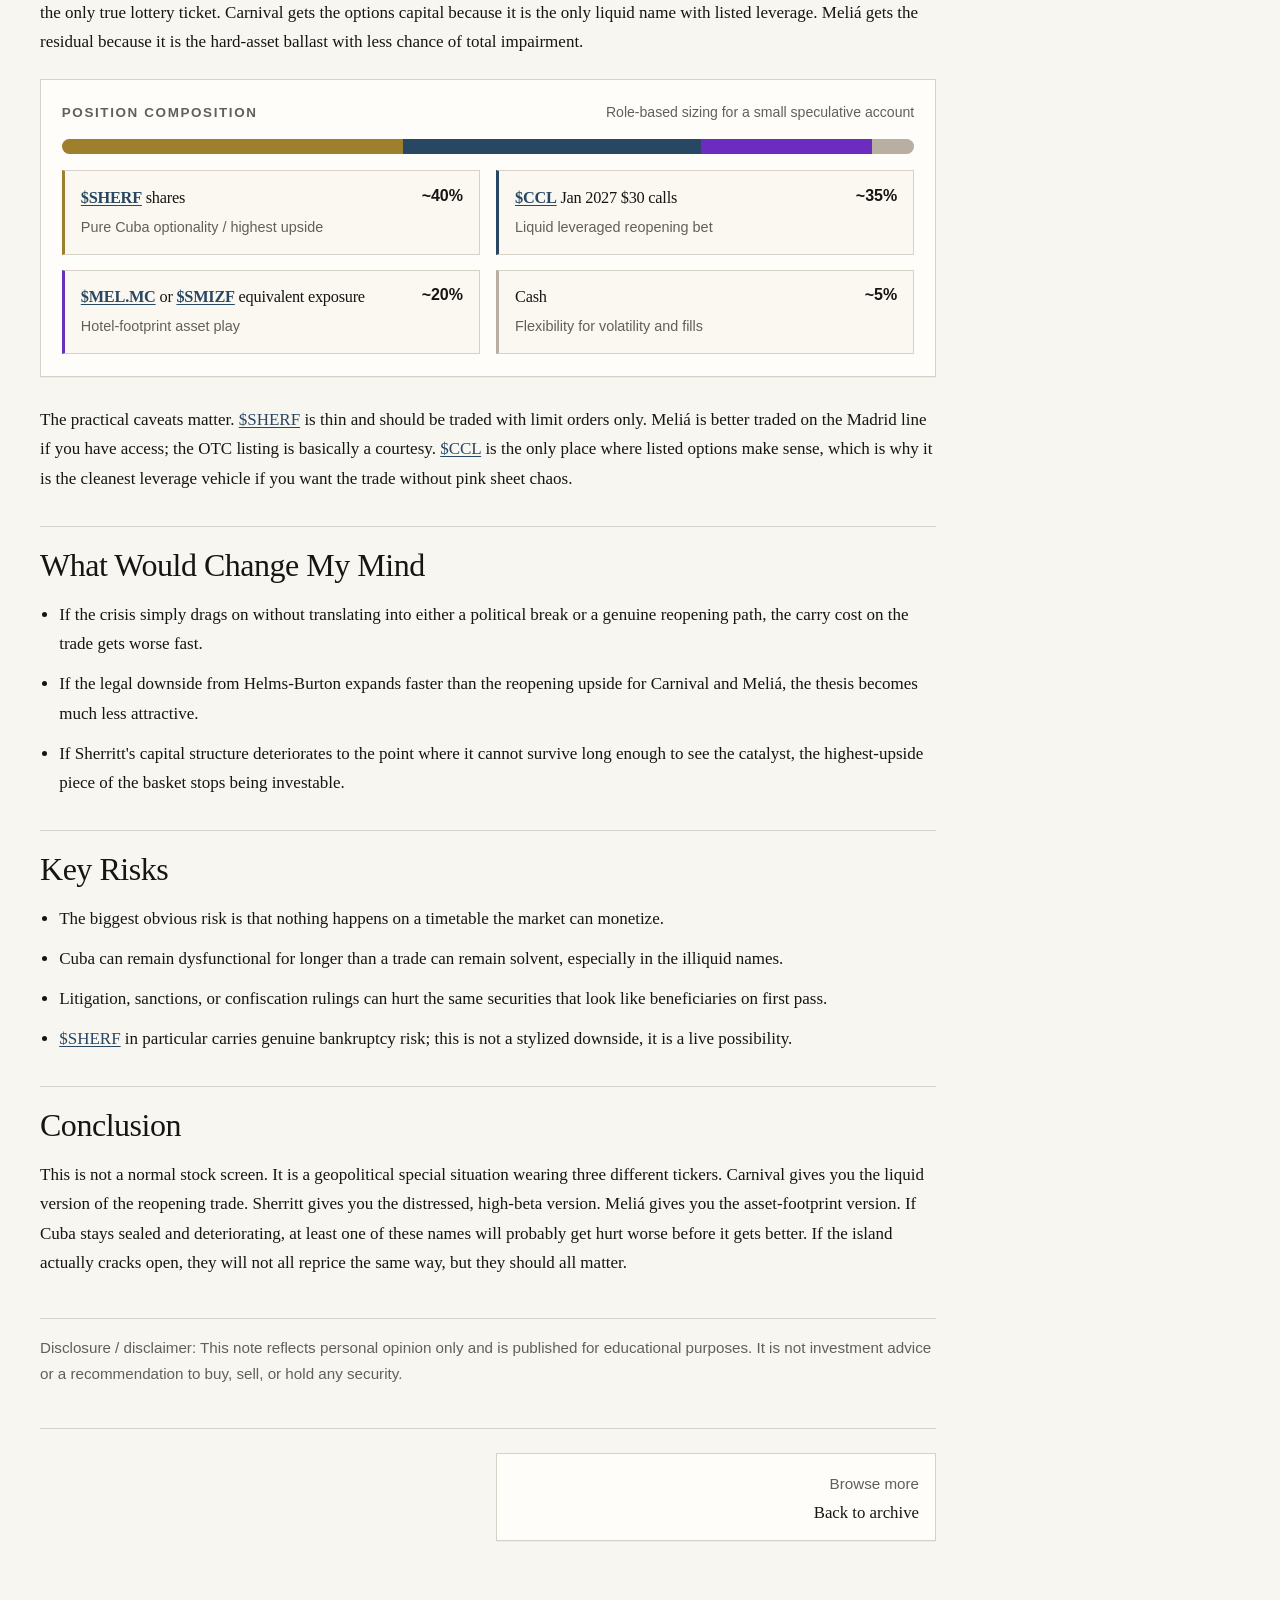
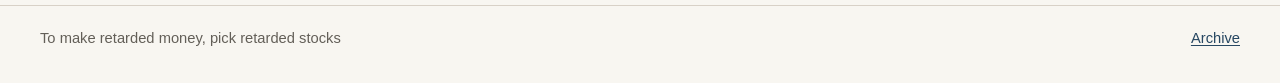
<file: picks/cuba-trade.html>
<!DOCTYPE html>
<html lang="en">
  <head>
    <meta charset="UTF-8" />
    <meta name="viewport" content="width=device-width, initial-scale=1.0" />
    <title>Three Stocks to Trade American Intervention in Cuba | Retard Stocks</title>
    <meta
      name="description"
      content="Carnival, Sherritt, and Meliá as three distinct ways to trade a Cuba intervention and reopening scenario."
    />
    <link rel="shortcut icon" href="/favicon.ico?v=1" />
    <link rel="icon" href="/favicon.ico?v=1" sizes="any" />
    <link rel="icon" href="/favicon.png?v=4" type="image/png" />
    <link rel="apple-touch-icon" href="/favicon.png?v=4" />
    <link rel="stylesheet" href="/styles.css" />
    <script src="/data/picks.js" defer></script>
    <script src="/script.js" defer></script>
  </head>
  <body data-page="archive" data-pick="cuba-trade">
    <a class="skip-link" href="#main">Skip to content</a>

    <header class="site-header">
      <div class="site-shell site-header-inner">
        <p class="site-title">
          <a href="/home" class="site-logo-link" aria-label="Retard Stocks home">
            <img src="/logo.svg" alt="Retard Stocks" class="site-logo" />
          </a>
        </p>
        <nav class="site-nav" aria-label="Primary">
          <a href="/home" data-nav="home">Home</a>
          <a href="/archive" data-nav="archive">Archive</a>
          <a href="/about" data-nav="about">About / Disclaimer</a>
        </nav>
      </div>
    </header>

    <main id="main" class="site-shell">
      <p class="back-link"><a href="/archive">Back to archive</a></p>

      <article class="article">
        <header class="article-header">
          <h1 class="article-title article-title--compact">
            Three Stocks to Trade American Intervention in Cuba
          </h1>
          <figure class="article-lead-image">
            <img
              src="/images/cuba-polymarket-meme-horizontal-v2.jpg?v=1"
              alt="Polymarket Cuba intervention chart next to the CJ 'Ah shit, here we go again' meme."
            />
          </figure>

          <dl class="meta-grid">
            <div class="meta-item">
              <dt>Tickers</dt>
              <dd>
                <a
                  class="stock-quote-link"
                  href="https://robinhood.com/us/en/stocks/CCL/"
                  target="_blank"
                  rel="noopener noreferrer"
                  >$CCL</a
                >
                ,
                <a
                  class="stock-quote-link"
                  href="https://finance.yahoo.com/quote/SHERF/"
                  target="_blank"
                  rel="noopener noreferrer"
                  >$SHERF</a
                >
                ,
                <a
                  class="stock-quote-link"
                  href="https://finance.yahoo.com/quote/SMIZF/"
                  target="_blank"
                  rel="noopener noreferrer"
                  >$SMIZF</a
                >
              </dd>
            </div>
            <div class="meta-item">
              <dt>Stocks covered</dt>
              <dd>
                <a
                  class="company-site-link"
                  href="https://www.carnivalcorp.com/"
                  target="_blank"
                  rel="noopener noreferrer"
                  >Carnival</a
                >,
                <a
                  class="company-site-link"
                  href="https://sherritt.com/"
                  target="_blank"
                  rel="noopener noreferrer"
                  >Sherritt International</a
                >,
                <a
                  class="company-site-link"
                  href="https://www.meliahotelsinternational.com/en"
                  target="_blank"
                  rel="noopener noreferrer"
                  >Meliá Hotels International</a
                >
              </dd>
            </div>
            <div class="meta-item">
              <dt>Publish Date</dt>
              <dd><time datetime="2026-03-28">March 28, 2026</time></dd>
            </div>
            <div class="meta-item">
              <dt>Hold Period</dt>
              <dd>3-12 months</dd>
            </div>
          </dl>

          <div class="summary-box">
            <p class="summary-heading"><strong>TL;DR</strong></p>
            <p>
              Look, I'm not saying you should bet your rent money on a penny
              stock mining company whose entire operation just got shut down by a
              US oil blockade, a Spanish hotel chain whose CEO is literally
              banned from entering America, and a cruise line that doesn't hedge
              its fuel costs while oil is at $100 a barrel. But maybe you
              should.
            </p>
            <p>
              Cuba's grid has collapsed three times this month,
              Polymarket has Díaz-Canel at 64% odds of getting ousted by
              Christmas, and Trump just stood up at a Miami investor conference
              yesterday and said "Cuba's next" like he was ordering dessert.
              Castro couldn't kill these stocks, but maybe Trump will — or maybe
              he'll accidentally make them 10-baggers.
            </p>
            <p>
              The thesis is simple: if the last communist domino in the Western
              Hemisphere falls, a $0.13 nickel miner restarts the only
              established mine on the island, a hotel chain with 35 empty Cuban
              properties suddenly has the most valuable beachfront real estate
              in the Caribbean, and a cruise line that already docked in Havana
              once gets to do it again at 20% ticket premiums. You're either
              early or you're wrong, and honestly it might be both.
            </p>
            <p>
              Welcome to the Cuba trade.
            </p>
          </div>
        </header>

        <section>
          <h2>Thesis</h2>
          <ul>
            <li>
              The market is treating Cuba as a humanitarian and diplomatic
              crisis first, but there is a real chance it becomes a capital
              markets repricing event second.
            </li>
            <li>
              The best way to play that is not one stock. It is a spectrum:
              liquid tourism exposure through
              <a
                class="stock-quote-link"
                href="https://robinhood.com/us/en/stocks/CCL/"
                target="_blank"
                rel="noopener noreferrer"
                ><strong>$CCL</strong></a
              >, maximum Cuba purity through
              <a
                class="stock-quote-link"
                href="https://finance.yahoo.com/quote/SHERF/"
                target="_blank"
                rel="noopener noreferrer"
                ><strong>$SHERF</strong></a
              >, and hard-asset hotel optionality through
              <a
                class="stock-quote-link"
                href="https://finance.yahoo.com/quote/SMIZF/"
                target="_blank"
                rel="noopener noreferrer"
                ><strong>$SMIZF</strong></a
              >.
            </li>
            <li>
              The common thread is simple: if Cuba moves from economic paralysis
              toward reopening, existing routes, mines, power assets, and hotel
              inventory get repriced much faster than the market is currently
              underwriting.
            </li>
          </ul>
        </section>

        <section>
          <h2>Why This Opportunity Exists</h2>
          <p>
            Most investors will never touch this setup because the inputs feel
            unserious until they don't. A prediction market spiking, a power
            grid collapsing, and a presidential threat aimed at Havana all sound
            like things to watch, not things to underwrite. That is exactly why
            the opportunity can exist. By the time it feels orderly enough for
            institutions, the cleanest asymmetry is usually gone.
          </p>
          <p>
            The other reason this trade is interesting is that the market is
            still forcing everything into the wrong buckets. Carnival is being
            punished as an oil-sensitive cruise name. Sherritt is being priced
            like a distressed microcap on life support. Meliá is being treated
            like a diversified hotel operator with a messy side business in
            Cuba. All of that is true. None of it captures what happens if the
            island actually moves from sealed-off socialist relic to reopening
            trade.
          </p>
          <aside class="callout">
            <p class="callout-heading"><strong>Core Setup</strong></p>
            <p>One catalyst, three different payoff profiles:</p>
            <ul class="callout-list">
              <li>
                <a
                  class="stock-quote-link"
                  href="https://robinhood.com/us/en/stocks/CCL/"
                  target="_blank"
                  rel="noopener noreferrer"
                  ><strong>$CCL</strong></a
                >
                is liquid and options-friendly
              </li>
              <li>
                <a
                  class="stock-quote-link"
                  href="https://finance.yahoo.com/quote/SHERF/"
                  target="_blank"
                  rel="noopener noreferrer"
                  ><strong>$SHERF</strong></a
                >
                is the purest Cuba proxy in public markets
              </li>
              <li>
                <a
                  class="stock-quote-link"
                  href="https://finance.yahoo.com/quote/SMIZF/"
                  target="_blank"
                  rel="noopener noreferrer"
                  ><strong>$SMIZF</strong></a
                >
                already controls the hotel footprint people would rush to
                rebuild if they had the chance
              </li>
            </ul>
          </aside>
        </section>

        <section>
          <h2>The Crisis Backdrop</h2>
          <p>
            The report's case rests on the fact that Cuba is not dealing with a
            normal cyclical slump. The operating state of the country is visibly
            deteriorating. Oil imports that were running around 55,000 barrels
            per day last summer have effectively gone to zero. The grid has
            suffered seven major collapse events since February 2024, including
            three total nationwide blackouts in March 2026 alone. Online power
            generation has fallen to roughly 590MW against demand closer to
            2,000MW.
          </p>
          <p>
            At the same time, the political tape is getting louder. The report
            tracks Polymarket odds of Díaz-Canel being removed by year-end at
            64%, with US strike odds around 34%. Whether you care about
            prediction markets or not, those numbers matter because they show
            how quickly a fringe macro scenario has turned into a tradeable
            public narrative.
          </p>
        </section>

        <section>
          <h2>The Charts That Matter</h2>
          <div class="macro-chart-stack">
            <div
              class="macro-chart-card macro-chart-card--primary js-macro-chart"
              data-chart-id="polymarket"
            ></div>

            <div class="macro-chart-grid macro-chart-grid--secondary">
              <div
                class="macro-chart-card js-macro-chart"
                data-chart-id="oil-imports"
              ></div>
              <div
                class="macro-chart-card js-macro-chart"
                data-chart-id="grid-failures"
              ></div>
            </div>
          </div>
        </section>

        <section class="stock-picks-heading-section">
          <h2 class="stock-picks-title">My Stock Picks</h2>
        </section>

        <section>
          <h2 class="stock-section-heading">
            <a
              class="stock-quote-link stock-section-ticker"
              href="https://robinhood.com/us/en/stocks/CCL/"
              target="_blank"
              rel="noopener noreferrer"
              >$CCL</a
            >
            <span class="stock-section-subtitle">The Liquit Reopening Proxy</span>
          </h2>
          <p>
            Carnival is the cleanest way to express a reopening in size. It is
            the only name here with deep listed options, and it already has real
            operational history in Cuba: the company sailed the first US cruise
            ship to Havana in over fifty years in May 2016. During the 2016 to
            2019 window, Cuba itineraries reportedly carried roughly 20% ticket
            premiums. That matters because it means the Cuba angle is not a
            hypothetical product story. The route economics were already tested
            once.
          </p>
          <p>
            The stock also comes with a useful contradiction. Q1 2026 delivered
            record revenue of $6.17B, record customer deposits of $7.9B, and a
            $2.5B buyback authorization. Yet the stock is down sharply because
            Carnival hedges none of its fuel costs and gets punished every time
            oil spikes. If oil normalizes and Cuba reopens in the same window,
            that double pressure can reverse quickly. The main risk is legal:
            the Havana Docks litigation could create real liability for cruise
            operators that used confiscated port assets.
          </p>
          <div class="stock-price-card js-stock-chart" data-chart-id="CCL"></div>
        </section>

        <section>
          <h2 class="stock-section-heading">
            <a
              class="stock-quote-link stock-section-ticker"
              href="https://finance.yahoo.com/quote/SHERF/"
              target="_blank"
              rel="noopener noreferrer"
              >$SHERF</a
            >
            <span class="stock-section-subtitle">The Pure Cuba Lottery Ticket</span>
          </h2>
          <p>
            Sherritt is the one that stops this from being a normal travel trade.
            It is effectively the purest listed Cuba proxy in public markets.
            The Moa nickel-cobalt mine and the Energas power assets are not
            side projects; they are the business. That is also why the stock is
            so violent. On February 17, 2026, mining at Moa was paused because
            the oil blockade choked off operations, and the associated Canadian
            refinery was set to run out of feedstock not long after.
          </p>
          <p>
            At around $0.13 and a market cap near $65M, this is not a quality
            balance-sheet story. It is a distressed-asset optionality story.
            If Cuba stays shut and liquidity worsens, bankruptcy risk is real.
            The report flags C$316M of debt against only C$43.7M of Canadian
            liquidity, plus more than C$100M trapped inside Cuba. But if the
            island opens and Moa restarts, the stock no longer looks like a
            dying microcap. It looks like a dirt-cheap claim on an established
            nickel-cobalt operation and a critical-power asset inside the only
            place on earth that suddenly everyone would need to rebuild.
          </p>
          <div class="stock-price-card js-stock-chart" data-chart-id="SHERF"></div>
        </section>

        <section>
          <h2 class="stock-section-heading">
            <a
              class="stock-quote-link stock-section-ticker"
              href="https://finance.yahoo.com/quote/SMIZF/"
              target="_blank"
              rel="noopener noreferrer"
              >$SMIZF</a
            >
            <span class="stock-section-subtitle">The Hard-Asset Hotel Footprint</span>
          </h2>
          <p>
            Meliá is the most subtle version of the trade. Cuba is only about
            2% of EBITDA, so this is not a pure-play event vehicle in the way
            Sherritt is. But Meliá matters because it already owns what other
            investors would need years to assemble: 35 hotels spread across
            Havana, Varadero, Cayo Coco, and other destinations. If Cuba opens,
            that footprint goes from politically trapped to strategically scarce
            almost overnight.
          </p>
          <p>
            The underlying business is not broken. The report cites FY 2025
            revenue of €2.08B and net profit up 24% to €200M, with the stock
            still trading well below its 2017 peak. What has changed is the
            Cuba-specific narrative. Several properties closed in February,
            occupancy cratered, and short interest surged. The CEO has also been
            barred from entering the US under Helms-Burton Title IV, which tells
            you this is not some apolitical hotel footnote. It is a geopolitical
            asset base wearing a hospitality label.
          </p>
          <div class="stock-price-card js-stock-chart" data-chart-id="SMIZF"></div>
        </section>

        <section>
          <h2>Quick Comparison</h2>
          <div class="comparison-board comparison-board--desktop" aria-label="Quick comparison matrix">
            <div class="comparison-matrix">
              <div class="comparison-corner" aria-hidden="true"></div>

              <div class="comparison-header comparison-header--carnival">
                <a
                  class="comparison-badge comparison-badge--carnival stock-quote-link"
                  href="https://robinhood.com/us/en/stocks/CCL/"
                  target="_blank"
                  rel="noopener noreferrer"
                  >$CCL</a
                >
                <p class="comparison-header-subtitle">Liquid Proxy</p>
              </div>

              <div class="comparison-header comparison-header--sherritt">
                <a
                  class="comparison-badge comparison-badge--sherritt stock-quote-link"
                  href="https://finance.yahoo.com/quote/SHERF/"
                  target="_blank"
                  rel="noopener noreferrer"
                  >$SHERF</a
                >
                <p class="comparison-header-subtitle">High-Volatility Beta</p>
              </div>

              <div class="comparison-header comparison-header--melia">
                <a
                  class="comparison-badge comparison-badge--melia stock-quote-link"
                  href="https://finance.yahoo.com/quote/SMIZF/"
                  target="_blank"
                  rel="noopener noreferrer"
                  >$SMIZF</a
                >
                <p class="comparison-header-subtitle">Asset Scarcity Angle</p>
              </div>

              <div class="comparison-row-label">What It Is</div>
              <div class="comparison-cell comparison-cell--carnival">
                Liquid tourism and reopening proxy
              </div>
              <div class="comparison-cell comparison-cell--sherritt">
                Distressed pure-play Cuba asset
              </div>
              <div class="comparison-cell comparison-cell--melia">
                Existing hotel footprint already on the island
              </div>

              <div class="comparison-row-label">Best Edge</div>
              <div class="comparison-cell comparison-cell--carnival">
                Deep options market and proven Cuba route economics
              </div>
              <div class="comparison-cell comparison-cell--sherritt">
                Highest direct upside if the island reopens
              </div>
              <div class="comparison-cell comparison-cell--melia">
                Hard-asset scarcity with lower business fragility
              </div>

              <div class="comparison-row-label">Main Risk</div>
              <div class="comparison-cell comparison-cell--carnival">
                Fuel sensitivity and Helms-Burton litigation
              </div>
              <div class="comparison-cell comparison-cell--sherritt">
                Capital structure and outright survivability
              </div>
              <div class="comparison-cell comparison-cell--melia">
                Cuba is still a small part of group EBITDA
              </div>
            </div>
          </div>

          <div class="comparison-board comparison-board--mobile" aria-label="Quick comparison cards">
            <article class="comparison-stack-card comparison-stack-card--carnival">
              <div class="comparison-stack-header">
                <a
                  class="comparison-badge comparison-badge--carnival stock-quote-link"
                  href="https://robinhood.com/us/en/stocks/CCL/"
                  target="_blank"
                  rel="noopener noreferrer"
                  >$CCL</a
                >
                <p class="comparison-header-subtitle">Liquid Proxy</p>
              </div>
              <dl class="comparison-stack-list">
                <div class="comparison-stack-item">
                  <dt>What It Is</dt>
                  <dd>Liquid tourism and reopening proxy</dd>
                </div>
                <div class="comparison-stack-item">
                  <dt>Best Edge</dt>
                  <dd>Deep options market and proven Cuba route economics</dd>
                </div>
                <div class="comparison-stack-item">
                  <dt>Main Risk</dt>
                  <dd>Fuel sensitivity and Helms-Burton litigation</dd>
                </div>
              </dl>
            </article>

            <article class="comparison-stack-card comparison-stack-card--sherritt">
              <div class="comparison-stack-header">
                <a
                  class="comparison-badge comparison-badge--sherritt stock-quote-link"
                  href="https://finance.yahoo.com/quote/SHERF/"
                  target="_blank"
                  rel="noopener noreferrer"
                  >$SHERF</a
                >
                <p class="comparison-header-subtitle">High-Volatility Beta</p>
              </div>
              <dl class="comparison-stack-list">
                <div class="comparison-stack-item">
                  <dt>What It Is</dt>
                  <dd>Distressed pure-play Cuba asset</dd>
                </div>
                <div class="comparison-stack-item">
                  <dt>Best Edge</dt>
                  <dd>Highest direct upside if the island reopens</dd>
                </div>
                <div class="comparison-stack-item">
                  <dt>Main Risk</dt>
                  <dd>Capital structure and outright survivability</dd>
                </div>
              </dl>
            </article>

            <article class="comparison-stack-card comparison-stack-card--melia">
              <div class="comparison-stack-header">
                <a
                  class="comparison-badge comparison-badge--melia stock-quote-link"
                  href="https://finance.yahoo.com/quote/SMIZF/"
                  target="_blank"
                  rel="noopener noreferrer"
                  >$SMIZF</a
                >
                <p class="comparison-header-subtitle">Asset Scarcity Angle</p>
              </div>
              <dl class="comparison-stack-list">
                <div class="comparison-stack-item">
                  <dt>What It Is</dt>
                  <dd>Existing hotel footprint already on the island</dd>
                </div>
                <div class="comparison-stack-item">
                  <dt>Best Edge</dt>
                  <dd>Hard-asset scarcity with lower business fragility</dd>
                </div>
                <div class="comparison-stack-item">
                  <dt>Main Risk</dt>
                  <dd>Cuba is still a small part of group EBITDA</dd>
                </div>
              </dl>
            </article>
          </div>
        </section>

        <section>
          <h2>Variant Perception</h2>
          <p>
            The consensus version of this story is too shallow. It says Cuba is
            a humanitarian problem, maybe a diplomatic problem, and possibly a
            headline risk for a few fringe securities. My variant perception is
            that it is becoming an investable sequencing story. First comes the
            operating failure: energy, tourism, fuel, and logistics. Then comes
            the political narrative: blockade, sanctions, executive orders, and
            regime-change chatter. Then comes the repricing of who already owns
            something useful on the island.
          </p>
          <p>
            That last step is where these three names matter. The market will
            not reprice every Cuba-adjacent security equally. It will pay first
            for liquidity, then for purity, then for asset scarcity. That is
            why the basket works better than a single-name obsession.
          </p>
        </section>

        <section>
          <h2>Legal Wildcard</h2>
          <p>
            The biggest non-obvious swing factor is
            <a
              href="https://www.scotusblog.com/2026/02/supreme-court-to-hear-arguments-on-confiscations-by-cuban-government/"
              target="_blank"
              rel="noopener noreferrer"
              >Helms-Burton</a
            >. The report
            highlights two Supreme Court cases argued in February 2026,
            including the Havana Docks dispute involving cruise lines. A broad
            ruling could increase legal pressure on anyone monetizing
            confiscated Cuban property. That is clearly a risk for Carnival and,
            to a lesser extent, Meliá. But it can also accelerate the broader
            political endgame by turning old confiscation claims into an active
            capital-markets overhang.
          </p>
        </section>

        <section>
          <h2>Catalysts & Timeline</h2>
          <ul>
            <li>
              The immediate catalyst is simply further state failure: zero oil
              imports, further power collapses, and visible deterioration in
              domestic operating conditions.
            </li>
            <li>
              The legal catalyst is the Helms-Burton Supreme Court path, which
              could reshape how investors think about confiscated-property risk.
            </li>
            <li>
              The macro catalyst is any Iran de-escalation or broader energy
              relief that changes the oil-pressure component of the story.
            </li>
            <li>
              The political catalyst is either regime fracture, a negotiated
              transition, or a policy shift that lets tourism and investment
              reopen faster than current prices imply.
            </li>
            <li>
              The market catalyst is simple recognition: investors figure out
              that these names are not random broken securities but claims on
              routes, rooms, mines, and power assets that suddenly matter again.
            </li>
          </ul>
        </section>

        <section>
          <h2>How I'm Trading It</h2>
          <p>
            The report's cleanest expression for a small account is not equal
            weight. It is role-based. Sherritt gets the biggest slice because it
            is the only true lottery ticket. Carnival gets the options capital
            because it is the only liquid name with listed leverage. Meliá gets
            the residual because it is the hard-asset ballast with less chance
            of total impairment.
          </p>
          <div class="position-composition" aria-label="Trading allocation">
            <div class="position-composition-header">
              <p class="position-composition-label">Position Composition</p>
              <p class="position-composition-note">
                Role-based sizing for a small speculative account
              </p>
            </div>
            <div class="position-composition-bar" aria-hidden="true">
              <span
                class="position-composition-segment position-composition-segment--sherritt"
                style="width: 40%"
              ></span>
              <span
                class="position-composition-segment position-composition-segment--carnival"
                style="width: 35%"
              ></span>
              <span
                class="position-composition-segment position-composition-segment--melia"
                style="width: 20%"
              ></span>
              <span
                class="position-composition-segment position-composition-segment--cash"
                style="width: 5%"
              ></span>
            </div>
            <div class="position-card-grid">
              <article class="position-card position-card--sherritt">
                <div class="position-card-header">
                  <h3 class="position-card-title">
                    <a
                      class="stock-quote-link"
                      href="https://finance.yahoo.com/quote/SHERF/"
                      target="_blank"
                      rel="noopener noreferrer"
                      >$SHERF</a
                    >
                    shares
                  </h3>
                  <p class="position-card-weight">~40%</p>
                </div>
                <p class="position-card-role">Pure Cuba optionality / highest upside</p>
              </article>

              <article class="position-card position-card--carnival">
                <div class="position-card-header">
                  <h3 class="position-card-title">
                    <a
                      class="stock-quote-link"
                      href="https://robinhood.com/us/en/stocks/CCL/"
                      target="_blank"
                      rel="noopener noreferrer"
                      >$CCL</a
                    >
                    Jan 2027 $30 calls
                  </h3>
                  <p class="position-card-weight">~35%</p>
                </div>
                <p class="position-card-role">Liquid leveraged reopening bet</p>
              </article>

              <article class="position-card position-card--melia">
                <div class="position-card-header">
                  <h3 class="position-card-title">
                    <a
                      class="stock-quote-link"
                      href="https://finance.yahoo.com/quote/MEL.MC/"
                      target="_blank"
                      rel="noopener noreferrer"
                      >$MEL.MC</a
                    >
                    or
                    <a
                      class="stock-quote-link"
                      href="https://finance.yahoo.com/quote/SMIZF/"
                      target="_blank"
                      rel="noopener noreferrer"
                      >$SMIZF</a
                    >
                    equivalent exposure
                  </h3>
                  <p class="position-card-weight">~20%</p>
                </div>
                <p class="position-card-role">Hotel-footprint asset play</p>
              </article>

              <article class="position-card position-card--cash">
                <div class="position-card-header">
                  <h3 class="position-card-title">Cash</h3>
                  <p class="position-card-weight">~5%</p>
                </div>
                <p class="position-card-role">Flexibility for volatility and fills</p>
              </article>
            </div>
          </div>
          <p>
            The practical caveats matter.
            <a
              class="stock-quote-link"
              href="https://finance.yahoo.com/quote/SHERF/"
              target="_blank"
              rel="noopener noreferrer"
              >$SHERF</a
            >
            is thin and should be traded with limit orders only. Meliá is
            better traded on the Madrid line if you have access; the OTC
            listing is basically a courtesy.
            <a
              class="stock-quote-link"
              href="https://robinhood.com/us/en/stocks/CCL/"
              target="_blank"
              rel="noopener noreferrer"
              >$CCL</a
            >
            is the only place where listed options make sense, which is why it
            is the cleanest leverage vehicle if you want the trade without pink
            sheet chaos.
          </p>
        </section>

        <section>
          <h2>What Would Change My Mind</h2>
          <ul>
            <li>
              If the crisis simply drags on without translating into either a
              political break or a genuine reopening path, the carry cost on the
              trade gets worse fast.
            </li>
            <li>
              If the legal downside from Helms-Burton expands faster than the
              reopening upside for Carnival and Meliá, the thesis becomes much
              less attractive.
            </li>
            <li>
              If Sherritt's capital structure deteriorates to the point where it
              cannot survive long enough to see the catalyst, the highest-upside
              piece of the basket stops being investable.
            </li>
          </ul>
        </section>

        <section>
          <h2>Key Risks</h2>
          <ul>
            <li>
              The biggest obvious risk is that nothing happens on a timetable the
              market can monetize.
            </li>
            <li>
              Cuba can remain dysfunctional for longer than a trade can remain
              solvent, especially in the illiquid names.
            </li>
            <li>
              Litigation, sanctions, or confiscation rulings can hurt the same
              securities that look like beneficiaries on first pass.
            </li>
            <li>
              <a
                class="stock-quote-link"
                href="https://finance.yahoo.com/quote/SHERF/"
                target="_blank"
                rel="noopener noreferrer"
                >$SHERF</a
              >
              in particular carries genuine bankruptcy risk; this is not a
              stylized downside, it is a live possibility.
            </li>
          </ul>
        </section>

        <section>
          <h2>Conclusion</h2>
          <p>
            This is not a normal stock screen. It is a geopolitical special
            situation wearing three different tickers. Carnival gives you the
            liquid version of the reopening trade. Sherritt gives you the
            distressed, high-beta version. Meliá gives you the asset-footprint
            version. If Cuba stays sealed and deteriorating, at least one of
            these names will probably get hurt worse before it gets better. If
            the island actually cracks open, they will not all reprice the same
            way, but they should all matter.
          </p>
        </section>

        <script id="macro-chart-data" type="application/json">
          {
            "polymarket": {
              "type": "line",
              "title": "Polymarket Took the Scenario from Fringe to Tradeable",
              "summary": "Removal odds rebuilt to 64% while strike odds climbed to 34%, turning Cuba from background geopolitics into an explicit market narrative.",
              "metrics": [
                { "label": "Removal by Year-End", "value": "64%" },
                { "label": "US Strike Odds", "value": "34%" }
              ],
              "accent": "#9e7f2d",
              "secondaryAccent": "#a0665d",
              "axisDecimals": 0,
              "axisSuffix": "%",
              "tooltipDecimals": 0,
              "tooltipSuffix": "%",
              "xLabelIndexes": [0, 3, 7, 9],
              "series": [
                { "key": "removal", "label": "Removal Odds", "color": "#9e7f2d", "fill": true },
                { "key": "strike", "label": "Strike Odds", "color": "#a0665d", "dashed": true }
              ],
              "points": [
                { "label": "Oct 25", "removal": 5, "strike": 2 },
                { "label": "Nov", "removal": 10, "strike": 4 },
                { "label": "Dec", "removal": 12, "strike": 5 },
                { "label": "Jan 4", "removal": 62, "strike": 22, "event": "Maduro captured" },
                { "label": "Jan 26", "removal": 30, "strike": 15 },
                { "label": "Feb", "removal": 43, "strike": 20 },
                { "label": "Mar 4", "removal": 52, "strike": 26 },
                { "label": "Mar 16", "removal": 48, "strike": 24, "event": "Nationwide grid collapse" },
                { "label": "Mar 23", "removal": 56, "strike": 31 },
                { "label": "Mar 28", "removal": 64, "strike": 34, "event": "\"Cuba's next\"" }
              ],
              "notes": [
                { "label": "Jan 4", "text": "Odds spike after Maduro is captured" },
                { "label": "Mar 16", "text": "Grid collapse pushes the trade back into focus" },
                { "label": "Mar 28", "text": "\"Cuba's next\" sends removal odds to a fresh high" }
              ]
            },
            "oil-imports": {
              "type": "line",
              "compact": true,
              "title": "Oil Imports Effectively Went to Zero",
              "summary": "Cuba went from roughly 55,000 barrels per day last summer to zero imports by March, which is why the energy crisis stopped looking temporary.",
              "metrics": [
                { "label": "Starting Level", "value": "55k bpd" },
                { "label": "By March", "value": "0" }
              ],
              "accent": "#a0665d",
              "axisDecimals": 0,
              "axisSuffix": "k",
              "tooltipDecimals": 0,
              "tooltipSuffix": "k bpd",
              "xLabelIndexes": [0, 3, 6, 8],
              "series": [
                { "key": "value", "label": "Oil Imports", "color": "#a0665d", "fill": true }
              ],
              "points": [
                { "label": "Jul 25", "value": 55 },
                { "label": "Aug", "value": 52 },
                { "label": "Sep", "value": 48 },
                { "label": "Oct", "value": 45 },
                { "label": "Nov", "value": 40 },
                { "label": "Dec", "value": 30 },
                { "label": "Jan 26", "value": 8, "event": "Maduro captured" },
                { "label": "Feb", "value": 3, "event": "Executive order" },
                { "label": "Mar", "value": 0, "event": "Imports effectively stop" }
              ],
              "notes": [
                { "label": "Jan 26", "text": "Maduro's capture lines up with the collapse in fuel supply" },
                { "label": "Feb", "text": "Executive pressure compounds the shortage" },
                { "label": "Mar", "text": "Zero imports makes the energy crisis impossible to hand-wave away" }
              ]
            },
            "grid-failures": {
              "type": "bar",
              "compact": true,
              "title": "Blackouts Stopped Being Isolated Events",
              "summary": "Seven major failures since early 2024 culminated in three total nationwide blackouts this March, with online generation down near 590MW versus roughly 2,000MW of demand.",
              "metrics": [
                { "label": "Major Failures", "value": "7" },
                { "label": "Peak Impact", "value": "100%" }
              ],
              "accent": "#9e7f2d",
              "axisDecimals": 0,
              "axisSuffix": "%",
              "tooltipDecimals": 0,
              "tooltipSuffix": "% of population",
              "xLabelIndexes": [0, 2, 4, 6],
              "points": [
                { "label": "Feb 24", "value": 45, "tone": "base" },
                { "label": "Oct 18", "value": 60, "tone": "major" },
                { "label": "Oct 24", "value": 100, "tone": "total", "event": "Nationwide blackout" },
                { "label": "Nov 6", "value": 40, "tone": "base" },
                { "label": "Dec 4", "value": 55, "tone": "major" },
                { "label": "Mar 14", "value": 100, "tone": "total", "event": "Nationwide blackout" },
                { "label": "Mar 21", "value": 100, "tone": "total", "event": "Nationwide blackout" }
              ],
              "notes": [
                { "label": "Oct 24", "text": "First full-island outage in the sequence" },
                { "label": "Mar 14", "text": "Total blackout confirms the crisis is now systemic" },
                { "label": "Mar 21", "text": "Repeated nationwide failure turns the setup from theory into tape" }
              ]
            }
          }
        </script>

        <script id="stock-chart-data" type="application/json">
          {
            "CCL": {
              "ticker": "CCL",
              "displayTicker": "$CCL",
              "company": "Carnival",
              "quoteUrl": "https://robinhood.com/us/en/stocks/CCL/",
              "summary": "Twelve-month price action with the Cuba and oil catalysts from the original report's chart tab.",
              "currentPrice": "$24.13",
              "ytd": -21,
              "target": "$36",
              "accent": "#9e7f2d",
              "axisDecimals": 1,
              "tooltipDecimals": 2,
              "points": [
                { "label": "Apr 25", "value": 21.5 },
                { "label": "May", "value": 23.8 },
                { "label": "Jun", "value": 25.2 },
                { "label": "Jul", "value": 27.1 },
                { "label": "Aug", "value": 26.4 },
                { "label": "Sep", "value": 28.9 },
                { "label": "Oct", "value": 29.5 },
                { "label": "Nov", "value": 30.8 },
                { "label": "Dec", "value": 30.2 },
                { "label": "Jan 26", "value": 28.1, "event": "Venezuela shock" },
                { "label": "Feb", "value": 26.5, "event": "Iran strikes" },
                { "label": "Mar", "value": 24.2, "event": "\"Cuba's next\"" }
              ],
              "notes": [
                { "label": "Jan 26", "text": "Venezuela shock" },
                { "label": "Feb", "text": "Iran strikes" },
                { "label": "Mar", "text": "\"Cuba's next\"" }
              ]
            },
            "SHERF": {
              "ticker": "SHERF",
              "displayTicker": "$SHERF",
              "company": "Sherritt International",
              "quoteUrl": "https://finance.yahoo.com/quote/SHERF/",
              "summary": "The report's pure Cuba proxy chart: long bleed, brief January squeeze, then the Moa shutdown reset.",
              "currentPrice": "$0.13",
              "ytd": -41,
              "target": "$0.22",
              "accent": "#a0665d",
              "axisDecimals": 2,
              "tooltipDecimals": 2,
              "points": [
                { "label": "Apr 25", "value": 0.22 },
                { "label": "May", "value": 0.2 },
                { "label": "Jun", "value": 0.18 },
                { "label": "Jul", "value": 0.16 },
                { "label": "Aug", "value": 0.15 },
                { "label": "Sep", "value": 0.14 },
                { "label": "Oct", "value": 0.13 },
                { "label": "Nov", "value": 0.12 },
                { "label": "Dec", "value": 0.11 },
                { "label": "Jan 26", "value": 0.16, "event": "Maduro captured" },
                { "label": "Feb", "value": 0.1, "event": "Moa mine paused" },
                { "label": "Mar", "value": 0.12, "event": "Shutdown extends" }
              ],
              "notes": [
                { "label": "Jan 26", "text": "Maduro captured" },
                { "label": "Feb", "text": "Moa mine paused" },
                { "label": "Mar", "text": "Shutdown extends" }
              ]
            },
            "SMIZF": {
              "ticker": "SMIZF",
              "displayTicker": "$SMIZF",
              "company": "Meliá Hotels",
              "quoteUrl": "https://finance.yahoo.com/quote/SMIZF/",
              "summary": "The hotel-footprint version of the trade: steady climb into winter, February hit from closures, then a partial recovery.",
              "currentPrice": "€9.03",
              "ytd": -6,
              "target": "€11",
              "accent": "#4b718a",
              "axisDecimals": 1,
              "tooltipDecimals": 2,
              "points": [
                { "label": "Apr 25", "value": 7.2 },
                { "label": "May", "value": 7.8 },
                { "label": "Jun", "value": 8.1 },
                { "label": "Jul", "value": 8.4 },
                { "label": "Aug", "value": 8.0 },
                { "label": "Sep", "value": 8.5 },
                { "label": "Oct", "value": 8.8 },
                { "label": "Nov", "value": 9.2 },
                { "label": "Dec", "value": 9.6 },
                { "label": "Jan 26", "value": 9.1, "event": "Cuba crisis deepens" },
                { "label": "Feb", "value": 8.2, "event": "Hotels close, -8.5%" },
                { "label": "Mar", "value": 8.9, "event": "Short interest +289%" }
              ],
              "notes": [
                { "label": "Jan 26", "text": "Cuba crisis deepens" },
                { "label": "Feb", "text": "Hotels close, -8.5%" },
                { "label": "Mar", "text": "Short interest +289%" }
              ]
            }
          }
        </script>

        <footer class="article-footer">
          <p class="small-print">
            Disclosure / disclaimer: This note reflects personal opinion only and
            is published for educational purposes. It is not investment advice
            or a recommendation to buy, sell, or hold any security.
          </p>
        </footer>

        <nav class="post-pagination" data-post-pagination aria-label="Post navigation"></nav>
      </article>
    </main>

    <footer class="site-footer">
      <div class="site-shell footer-inner">
        <p>To make retarded money, pick retarded stocks</p>
        <p><a href="/archive">Archive</a></p>
      </div>
    </footer>
  </body>
</html>
</file>
<file: styles.css>
:root {
  --bg: #f8f6f1;
  --surface: #fffdf9;
  --text: #161513;
  --muted: #635f58;
  --line: #d8d1c7;
  --accent: #274762;
  --accent-soft: #f2eee7;
  --shadow: 0 1px 0 rgba(22, 21, 19, 0.04);
  --ui-font: -apple-system, BlinkMacSystemFont, "Segoe UI", sans-serif;
  --serif-font: "Iowan Old Style", "Palatino Linotype", "Book Antiqua", Georgia,
    serif;
  --max-width: 75rem;
  --reading-width: 56rem;
}

*,
*::before,
*::after {
  box-sizing: border-box;
}

html {
  font-size: 16px;
  scroll-behavior: smooth;
}

body {
  margin: 0;
  background: var(--bg);
  color: var(--text);
  font-family: var(--serif-font);
  font-size: 1.0625rem;
  line-height: 1.74;
}

::selection {
  background: rgba(39, 71, 98, 0.16);
}

a {
  color: var(--accent);
  text-decoration-thickness: 0.08em;
  text-underline-offset: 0.16em;
}

a:hover {
  text-decoration-thickness: 0.12em;
}

a:focus-visible,
button:focus-visible,
summary:focus-visible {
  outline: 2px solid var(--accent);
  outline-offset: 3px;
}

img {
  max-width: 100%;
  display: block;
}

p,
ul,
ol,
blockquote,
table {
  margin-top: 0;
}

p {
  margin-bottom: 1.25rem;
}

ul,
ol {
  margin-bottom: 1.35rem;
  padding-left: 1.2rem;
}

li {
  margin-bottom: 0.65rem;
}

h1,
h2,
h3 {
  margin: 0 0 1rem;
  color: var(--text);
  font-weight: 400;
  line-height: 1.16;
  letter-spacing: -0.015em;
}

h1 {
  font-size: clamp(2.35rem, 5vw, 3.7rem);
}

h2 {
  font-size: clamp(1.5rem, 3vw, 2rem);
}

h3 {
  font-size: 1.18rem;
}

hr {
  border: 0;
  border-top: 1px solid var(--line);
  margin: 2rem 0;
}

table {
  width: 100%;
  border-collapse: collapse;
  font-family: var(--ui-font);
  font-size: 0.94rem;
}

th,
td {
  padding: 0.9rem 0;
  text-align: left;
  vertical-align: top;
  border-top: 1px solid var(--line);
}

th {
  color: var(--muted);
  font-weight: 500;
}

.site-shell {
  width: min(calc(100% - 2.5rem), var(--max-width));
  margin: 0 auto;
}

.skip-link {
  position: absolute;
  top: -3rem;
  left: 1rem;
  z-index: 10;
  padding: 0.55rem 0.8rem;
  background: var(--surface);
  color: var(--text);
  border: 1px solid var(--line);
  text-decoration: none;
  box-shadow: var(--shadow);
}

.skip-link:focus {
  top: 1rem;
}

.site-header {
  position: sticky;
  top: 0;
  z-index: 20;
  background: rgba(248, 246, 241, 0.96);
  backdrop-filter: blur(10px);
  border-bottom: 1px solid var(--line);
}

.site-header-inner {
  display: flex;
  flex-wrap: wrap;
  align-items: center;
  justify-content: space-between;
  gap: 1rem;
  padding: 0.82rem 0 0.86rem;
}

.site-title {
  margin: 0;
}

.site-title a {
  color: var(--text);
  text-decoration: none;
}

.site-logo-link {
  display: inline-flex;
  align-items: center;
}

.site-logo {
  display: block;
  width: min(15rem, 42vw);
  height: auto;
}

.site-nav {
  display: flex;
  flex-wrap: wrap;
  gap: 1rem;
  font-family: var(--ui-font);
  font-size: 0.96rem;
}

.site-nav a {
  color: var(--muted);
  text-decoration: none;
  border-bottom: 1px solid transparent;
  padding-bottom: 0.15rem;
}

.site-nav a:hover,
.site-nav a[aria-current="page"] {
  color: var(--text);
  border-color: currentColor;
}

main {
  padding: 2.4rem 0 4rem;
}

.page-intro {
  max-width: 48rem;
  margin-bottom: 3rem;
}

body[data-page="home"] .page-intro {
  max-width: none;
}

.page-intro--narrow,
.page-section--narrow {
  max-width: var(--reading-width);
}

.eyebrow {
  margin-bottom: 0.85rem;
  font-family: var(--ui-font);
  font-size: 0.8rem;
  letter-spacing: 0.12em;
  text-transform: uppercase;
  color: var(--muted);
}

.home-tagline {
  margin-bottom: 1.1rem;
  font-family: var(--ui-font);
  font-size: 1.16rem;
  font-weight: 600;
  font-style: italic;
  letter-spacing: -0.01em;
  color: #ff4548;
}

.lede {
  font-size: 1.17rem;
  line-height: 1.76;
  color: var(--text);
}

.page-section + .page-section {
  margin-top: 3rem;
}

.section-heading-row {
  display: flex;
  flex-wrap: wrap;
  align-items: baseline;
  justify-content: space-between;
  gap: 0.75rem 1rem;
  margin-bottom: 0.75rem;
}

.section-link,
.section-note,
.back-link,
.small-print,
.byline,
.post-pagination-label {
  font-family: var(--ui-font);
  font-size: 0.95rem;
}

.section-note,
.small-print,
.byline,
.pick-meta,
.post-pagination-label {
  color: var(--muted);
}

.card-list,
.archive-list {
  list-style: none;
  padding: 0;
  margin: 0;
}

.pick-card,
.archive-item {
  border-top: 1px solid var(--line);
  padding: 1.15rem 0 1.3rem;
}

.pick-card:last-child,
.archive-item:last-child {
  border-bottom: 1px solid var(--line);
}

.pick-card-kicker {
  margin-bottom: 0.45rem;
  font-family: var(--ui-font);
  font-size: 0.9rem;
  color: var(--muted);
}

.pick-card h3 {
  margin-bottom: 0.55rem;
  font-size: 1.48rem;
}

.pick-card h3 a {
  color: var(--text);
  text-decoration: none;
}

.pick-card h3 a:hover {
  color: var(--accent);
}

.pick-card-layout {
  display: block;
}

.pick-card-layout--with-media {
  display: grid;
  grid-template-columns: minmax(0, 1fr) minmax(24rem, 31rem);
  gap: 1.4rem 2rem;
  align-items: start;
}

.pick-card-copy {
  min-width: 0;
}

.pick-meta {
  display: flex;
  flex-wrap: wrap;
  gap: 0.5rem;
  margin-bottom: 0.55rem;
}

.entry-cta {
  margin: 1rem 0 0;
}

.entry-cta-link {
  display: inline-flex;
  align-items: center;
  gap: 0.4rem;
  font-family: var(--ui-font);
  font-size: 0.92rem;
  font-weight: 600;
  color: var(--accent);
  text-decoration: none;
  border-bottom: 1px solid color-mix(in srgb, var(--accent) 34%, transparent);
  padding-bottom: 0.12rem;
  transition: color 140ms ease, border-color 140ms ease, transform 140ms ease;
}

.entry-cta-link::after {
  content: "\2192";
  font-size: 0.96em;
  transform: translateY(-0.02em);
}

.entry-cta-link:hover {
  color: var(--text);
  border-color: currentColor;
  transform: translateX(1px);
}

.stocks-covered-line {
  display: flex;
  flex-wrap: wrap;
  gap: 0.45rem 0.75rem;
  margin-bottom: 0.6rem;
  font-family: var(--ui-font);
  font-size: 0.92rem;
}

.stocks-covered-label {
  color: var(--muted);
}

.stocks-covered-value {
  color: var(--text);
}

.stock-quote-link {
  color: var(--accent);
  text-decoration-thickness: 0.08em;
  text-underline-offset: 0.14em;
}

.stock-quote-link:hover {
  text-decoration-thickness: 0.12em;
}

.company-site-link {
  color: var(--accent);
  text-decoration-thickness: 0.08em;
  text-underline-offset: 0.14em;
}

.company-site-link:hover {
  text-decoration-thickness: 0.12em;
}

.pick-card-media {
  display: block;
  overflow: hidden;
  border: 1px solid var(--line);
  box-shadow: var(--shadow);
  background: var(--surface);
  text-decoration: none;
  transition: transform 140ms ease, border-color 140ms ease, box-shadow 140ms ease;
}

.pick-card-media:hover {
  transform: translateY(-1px);
  border-color: color-mix(in srgb, var(--accent) 38%, var(--line));
  box-shadow: 0 8px 18px rgba(22, 21, 19, 0.08);
}

.pick-card-media img {
  display: block;
  width: 100%;
  height: auto;
}

.pick-card-media--feature {
  align-self: center;
}

.archive-item-row {
  display: grid;
  grid-template-columns: minmax(9rem, 12rem) minmax(0, 1fr);
  gap: 1rem 1.4rem;
  align-items: start;
}

.archive-item-row--with-media {
  grid-template-columns: minmax(9rem, 12rem) minmax(0, 1fr) minmax(20rem, 24rem);
  gap: 1rem 1.5rem;
}

.archive-date {
  margin-bottom: 0;
  font-family: var(--ui-font);
  font-size: 0.9rem;
  color: var(--muted);
}

.archive-content {
  min-width: 0;
}

.archive-content .pick-meta {
  margin-bottom: 0.7rem;
}

.archive-item-media {
  align-self: center;
}

.archive-title {
  margin-bottom: 0.35rem;
  font-size: 1.12rem;
}

.archive-title a {
  color: var(--text);
  text-decoration: none;
}

.archive-title a:hover {
  color: var(--accent);
}

.no-script,
.summary-box,
.callout {
  background: var(--surface);
  border: 1px solid var(--line);
  box-shadow: var(--shadow);
}

.no-script {
  margin-top: 1rem;
  padding: 1rem 1.1rem;
  max-width: var(--reading-width);
}

.article {
  max-width: var(--reading-width);
}

.article-header {
  margin-bottom: 2rem;
}

.article-title--compact {
  font-size: clamp(2.05rem, 4.2vw, 3.25rem);
}

.article-lead-image {
  margin: 1.35rem 0 1.5rem;
}

.article-lead-image img {
  display: block;
  width: 100%;
  border: 1px solid var(--line);
  box-shadow: var(--shadow);
  background: var(--surface);
}

.meta-grid {
  display: grid;
  grid-template-columns: repeat(auto-fit, minmax(10rem, 1fr));
  gap: 1rem;
  padding: 1rem 0;
  margin: 1.6rem 0 2rem;
  border-top: 1px solid var(--line);
  border-bottom: 1px solid var(--line);
}

.meta-item dt {
  margin-bottom: 0.28rem;
  font-family: var(--ui-font);
  font-size: 0.78rem;
  letter-spacing: 0.1em;
  text-transform: uppercase;
  color: var(--muted);
}

.meta-item dd {
  margin: 0;
  font-family: var(--ui-font);
  font-size: 0.96rem;
  line-height: 1.5;
}

.summary-box {
  margin-bottom: 2rem;
  padding: 1.2rem 1.25rem 0.15rem;
}

.summary-heading {
  margin-bottom: 0.85rem;
  font-family: var(--ui-font);
  font-size: 0.98rem;
  line-height: 1.4;
}

.article section + section {
  margin-top: 2rem;
}

.article h2 {
  margin-top: 0;
  padding-top: 1.25rem;
  border-top: 1px solid var(--line);
}

.stock-picks-heading-section {
  margin-top: 2.15rem;
}

.stock-picks-title {
  padding-top: 0;
  border-top: 0;
  margin-bottom: -0.2rem;
}

.stock-section-heading {
  display: flex;
  flex-direction: column;
  align-items: flex-start;
  gap: 0.2rem;
}

.stock-section-ticker {
  font-size: clamp(1.55rem, 2.4vw, 2.05rem);
  line-height: 1.05;
  text-decoration-thickness: 0.08em;
}

.stock-section-subtitle {
  font-family: var(--ui-font);
  font-size: 0.98rem;
  font-weight: 600;
  line-height: 1.35;
  color: var(--muted);
  letter-spacing: 0.01em;
}

.callout {
  margin: 1.5rem 0;
  padding: 1rem 1.15rem 0.15rem;
  border-left: 3px solid var(--accent);
}

.callout-heading {
  margin-bottom: 0.35rem;
  font-family: var(--ui-font);
  font-size: 0.95rem;
  line-height: 1.4;
  letter-spacing: 0.06em;
  text-transform: uppercase;
}

.callout-list {
  margin: 0.85rem 0 1rem;
  padding-left: 1.1rem;
}

.callout-list li {
  margin-bottom: 0.5rem;
}

.table-wrap {
  overflow-x: auto;
  margin: 1.25rem 0 1.75rem;
}

.position-composition {
  margin: 1.4rem 0 1.75rem;
  padding: 1.25rem 1.3rem 1.35rem;
  border: 1px solid var(--line);
  background: var(--surface);
  box-shadow: var(--shadow);
}

.position-composition-header {
  display: flex;
  flex-wrap: wrap;
  align-items: baseline;
  justify-content: space-between;
  gap: 0.5rem 1rem;
  margin-bottom: 0.9rem;
}

.position-composition-label,
.position-composition-note,
.position-card-role,
.position-card-weight {
  font-family: var(--ui-font);
}

.position-composition-label {
  margin: 0;
  font-size: 0.84rem;
  font-weight: 700;
  letter-spacing: 0.12em;
  text-transform: uppercase;
  color: var(--muted);
}

.position-composition-note {
  margin: 0;
  font-size: 0.88rem;
  color: var(--muted);
}

.position-composition-bar {
  display: flex;
  width: 100%;
  height: 0.95rem;
  overflow: hidden;
  border-radius: 999px;
  background: #ece5d9;
  box-shadow: inset 0 0 0 1px rgba(99, 95, 88, 0.08);
}

.position-composition-segment {
  display: block;
  height: 100%;
}

.position-composition-segment--sherritt {
  background: #9e7f2d;
}

.position-composition-segment--carnival {
  background: #274762;
}

.position-composition-segment--melia {
  background: #6d2cc0;
}

.position-composition-segment--cash {
  background: #b8afa2;
}

.position-card-grid {
  display: grid;
  grid-template-columns: repeat(2, minmax(0, 1fr));
  gap: 0.9rem 1rem;
  margin-top: 1rem;
}

.position-card {
  padding: 0.95rem 1rem 1rem;
  border: 1px solid var(--line);
  background: #fbf8f1;
}

.position-card-header {
  display: flex;
  align-items: flex-start;
  justify-content: space-between;
  gap: 0.75rem 1rem;
  margin-bottom: 0.45rem;
}

.position-card-title {
  margin: 0;
  font-size: 1.02rem;
  line-height: 1.35;
}

.position-card-title a {
  font-weight: 600;
}

.position-card-weight {
  margin: 0;
  flex-shrink: 0;
  font-size: 1rem;
  font-weight: 700;
  line-height: 1.1;
  color: var(--text);
}

.position-card-role {
  margin: 0;
  font-size: 0.9rem;
  line-height: 1.55;
  color: var(--muted);
}

.position-card--sherritt {
  border-left: 3px solid #9e7f2d;
}

.position-card--carnival {
  border-left: 3px solid #274762;
}

.position-card--melia {
  border-left: 3px solid #6d2cc0;
}

.position-card--cash {
  border-left: 3px solid #b8afa2;
}

.comparison-board {
  margin: 1.35rem 0 1.8rem;
}

.comparison-board--mobile {
  display: none;
}

.comparison-matrix {
  display: grid;
  grid-template-columns: minmax(8.5rem, 9.5rem) repeat(3, minmax(0, 1fr));
  border: 1px solid var(--line);
  background: var(--surface);
  box-shadow: var(--shadow);
}

.comparison-corner,
.comparison-header,
.comparison-row-label,
.comparison-cell {
  min-width: 0;
}

.comparison-corner,
.comparison-header {
  min-height: 6.5rem;
}

.comparison-corner {
  border-right: 1px solid rgba(216, 209, 199, 0.9);
  background: #fbf8f1;
}

.comparison-header {
  display: flex;
  flex-direction: column;
  justify-content: space-between;
  gap: 0.8rem;
  padding: 1rem 1rem 0.95rem;
  border-left: 1px solid rgba(216, 209, 199, 0.9);
  background: #fbf8f1;
}

.comparison-header--carnival {
  border-top: 3px solid #274762;
}

.comparison-header--sherritt {
  border-top: 3px solid #9e7f2d;
}

.comparison-header--melia {
  border-top: 3px solid #6d2cc0;
}

.comparison-badge {
  display: inline-flex;
  align-items: center;
  justify-content: center;
  width: fit-content;
  padding: 0.38rem 0.72rem;
  border-radius: 999px;
  border: 1px solid currentColor;
  background: rgba(255, 253, 249, 0.9);
  font-family: var(--ui-font);
  font-size: 0.9rem;
  font-weight: 700;
  letter-spacing: 0.04em;
  text-decoration: none;
}

.comparison-badge--carnival {
  color: #274762;
}

.comparison-badge--sherritt {
  color: #9e7f2d;
}

.comparison-badge--melia {
  color: #6d2cc0;
}

.comparison-header-subtitle,
.comparison-row-label,
.comparison-cell,
.comparison-stack-item dt,
.comparison-stack-item dd {
  font-family: var(--ui-font);
}

.comparison-header-subtitle {
  margin: 0;
  font-size: 0.82rem;
  font-weight: 700;
  letter-spacing: 0.08em;
  text-transform: uppercase;
  color: var(--muted);
}

.comparison-row-label,
.comparison-cell {
  border-top: 1px solid rgba(216, 209, 199, 0.9);
}

.comparison-row-label {
  display: flex;
  align-items: center;
  padding: 1rem 1rem 1rem 1.1rem;
  background: #fbf8f1;
  border-right: 1px solid rgba(216, 209, 199, 0.9);
  font-size: 0.73rem;
  font-weight: 700;
  letter-spacing: 0.12em;
  text-transform: uppercase;
  color: var(--muted);
}

.comparison-cell {
  display: flex;
  align-items: flex-start;
  padding: 1rem 1rem 1rem 1.05rem;
  border-left: 1px solid rgba(216, 209, 199, 0.9);
  font-size: 0.94rem;
  line-height: 1.58;
  color: var(--text);
}

.comparison-stack-card {
  padding: 1rem 1rem 1.05rem;
  border: 1px solid var(--line);
  background: var(--surface);
  box-shadow: var(--shadow);
}

.comparison-stack-card + .comparison-stack-card {
  margin-top: 1rem;
}

.comparison-stack-card--carnival {
  border-top: 3px solid #274762;
}

.comparison-stack-card--sherritt {
  border-top: 3px solid #9e7f2d;
}

.comparison-stack-card--melia {
  border-top: 3px solid #6d2cc0;
}

.comparison-stack-header {
  display: flex;
  flex-direction: column;
  gap: 0.7rem;
  margin-bottom: 0.85rem;
}

.comparison-stack-list {
  display: grid;
  gap: 0.8rem;
  margin: 0;
}

.comparison-stack-item {
  padding-top: 0.75rem;
  border-top: 1px solid rgba(216, 209, 199, 0.9);
}

.comparison-stack-item:first-child {
  padding-top: 0;
  border-top: 0;
}

.comparison-stack-item dt {
  margin-bottom: 0.22rem;
  font-size: 0.72rem;
  font-weight: 700;
  letter-spacing: 0.11em;
  text-transform: uppercase;
  color: var(--muted);
}

.comparison-stack-item dd {
  margin: 0;
  font-size: 0.94rem;
  line-height: 1.58;
  color: var(--text);
}

.macro-chart-stack {
  display: grid;
  gap: 1rem;
  margin: 1.35rem 0 0;
}

.macro-chart-grid--secondary {
  display: grid;
  grid-template-columns: repeat(2, minmax(0, 1fr));
  gap: 1rem;
}

.macro-chart-card {
  margin: 0;
  padding: 1.15rem 1.2rem 1rem;
  border: 1px solid #ddd3c5;
  border-radius: 1rem;
  background: #f7f2e9;
  box-shadow: var(--shadow);
  --macro-chart-line: var(--accent);
  --macro-chart-fill: rgba(39, 71, 98, 0.12);
  --macro-chart-secondary-line: #a0665d;
}

.macro-chart-card--primary {
  padding: 1.2rem 1.25rem 1.05rem;
}

.macro-chart-meta {
  display: flex;
  flex-wrap: wrap;
  justify-content: space-between;
  align-items: flex-start;
  gap: 0.9rem 1.2rem;
}

.macro-chart-heading {
  min-width: 0;
  flex: 1 1 24rem;
}

.macro-chart-heading h3 {
  margin-bottom: 0.34rem;
  font-family: var(--ui-font);
  font-size: 0.98rem;
  font-weight: 650;
  letter-spacing: 0;
}

.macro-chart-summary,
.macro-chart-stat-label,
.macro-chart-stat-value,
.macro-chart-notes,
.macro-chart-tooltip-label,
.macro-chart-tooltip-series,
.macro-chart-tooltip-value,
.macro-chart-tooltip-event {
  font-family: var(--ui-font);
}

.macro-chart-summary {
  margin: 0;
  max-width: 37rem;
  font-size: 0.9rem;
  line-height: 1.6;
  color: var(--muted);
}

.macro-chart-stats {
  display: flex;
  flex-wrap: wrap;
  justify-content: flex-end;
  gap: 0.85rem 1.1rem;
}

.macro-chart-stat {
  min-width: 7rem;
  text-align: right;
}

.macro-chart-stat-label {
  display: block;
  font-size: 0.69rem;
  letter-spacing: 0.12em;
  text-transform: uppercase;
  color: var(--muted);
}

.macro-chart-stat-value {
  display: block;
  margin-top: 0.28rem;
  font-size: 1.08rem;
  font-weight: 700;
  line-height: 1;
  color: var(--text);
}

.macro-chart-stage {
  position: relative;
  margin-top: 0.95rem;
}

.macro-chart-svg {
  display: block;
  width: 100%;
  height: auto;
}

.macro-chart-gridline {
  stroke: #d9cfbf;
  stroke-dasharray: 4 6;
}

.macro-chart-gridline--vertical {
  opacity: 0.45;
}

.macro-chart-axis-line {
  stroke: #cfc4b4;
}

.macro-chart-y-label,
.macro-chart-x-label {
  fill: var(--muted);
  font-family: var(--ui-font);
}

.macro-chart-y-label {
  font-size: 0.82rem;
}

.macro-chart-x-label {
  font-size: 0.76rem;
}

.macro-chart-area {
  fill: var(--macro-chart-fill);
}

.macro-chart-line {
  fill: none;
  stroke: var(--series-color, var(--macro-chart-line));
  stroke-width: 3;
  stroke-linecap: round;
  stroke-linejoin: round;
}

.macro-chart-line--secondary {
  stroke-width: 2.4;
  stroke: var(--series-color, var(--macro-chart-secondary-line));
}

.macro-chart-line--dashed {
  stroke-dasharray: 6 6;
}

.macro-chart-event-dot {
  fill: var(--macro-chart-line);
  stroke: #f7f2e9;
  stroke-width: 2.4;
}

.macro-chart-hover-line {
  stroke: color-mix(in srgb, var(--macro-chart-line) 36%, #a89b8b);
  stroke-width: 1.3;
  stroke-dasharray: 4 6;
  opacity: 0;
}

.macro-chart-hover-dot {
  opacity: 0;
  stroke: #f7f2e9;
  pointer-events: none;
}

.macro-chart-hover-dot--primary {
  fill: var(--macro-chart-line);
  stroke-width: 2.8;
}

.macro-chart-hover-dot--secondary {
  fill: var(--macro-chart-secondary-line);
  stroke-width: 2.4;
}

.macro-chart-hitbox {
  fill: transparent;
  cursor: crosshair;
}

.macro-chart-bar {
  fill: #b7afa2;
  transition: opacity 120ms ease;
}

.macro-chart-bar--major {
  fill: #7f8f9c;
}

.macro-chart-bar--total {
  fill: #9e7f2d;
}

.macro-chart-bar-hover {
  fill: color-mix(in srgb, var(--macro-chart-line) 20%, transparent);
  stroke: color-mix(in srgb, var(--macro-chart-line) 60%, #8a7d6f);
  stroke-width: 1.6;
  opacity: 0;
  pointer-events: none;
}

.macro-chart-tooltip {
  position: absolute;
  top: 0;
  left: 0;
  min-width: 8.5rem;
  padding: 0.62rem 0.74rem 0.68rem;
  border-radius: 0.75rem;
  background: #1f1a15;
  color: #fbf7f0;
  box-shadow: 0 14px 28px rgba(22, 21, 19, 0.22);
  pointer-events: none;
  opacity: 0;
  transform: translate(-50%, calc(-100% - 14px));
  transition: opacity 120ms ease;
}

.macro-chart-tooltip.is-visible {
  opacity: 1;
}

.macro-chart-tooltip-label {
  font-size: 0.74rem;
  letter-spacing: 0.1em;
  text-transform: uppercase;
  color: #c7bbab;
}

.macro-chart-tooltip-list {
  display: grid;
  gap: 0.28rem;
  margin-top: 0.26rem;
}

.macro-chart-tooltip-row {
  display: grid;
  grid-template-columns: auto minmax(0, 1fr) auto;
  align-items: center;
  gap: 0.42rem;
}

.macro-chart-tooltip-swatch {
  width: 0.56rem;
  height: 0.56rem;
  border-radius: 999px;
}

.macro-chart-tooltip-swatch--solid {
  background: var(--macro-chart-line);
}

.macro-chart-tooltip-series {
  font-size: 0.8rem;
  color: #d9d1c3;
}

.macro-chart-tooltip-value {
  font-size: 0.86rem;
  font-weight: 700;
  color: #fbf7f0;
}

.macro-chart-tooltip-event {
  margin-top: 0.28rem;
  font-size: 0.78rem;
  line-height: 1.35;
  color: #d9d1c3;
}

.macro-chart-notes {
  display: flex;
  flex-wrap: wrap;
  gap: 0.45rem 1rem;
  margin-top: 0.9rem;
  font-size: 0.81rem;
  line-height: 1.45;
  color: var(--muted);
}

.macro-chart-notes strong {
  color: var(--text);
  font-weight: 600;
}

.stock-price-card {
  margin-top: 1.35rem;
  width: min(100%, 42rem);
  padding: 1.25rem 1.35rem 1.15rem;
  border: 1px solid #ddd3c5;
  border-radius: 1rem;
  background: #f7f2e9;
  box-shadow: var(--shadow);
  --stock-chart-line: var(--accent);
  --stock-chart-fill: rgba(39, 71, 98, 0.12);
}

.stock-chart-meta {
  display: flex;
  flex-wrap: wrap;
  justify-content: space-between;
  align-items: flex-start;
  gap: 1rem 1.25rem;
}

.stock-chart-title-row {
  display: flex;
  flex-wrap: wrap;
  align-items: center;
  gap: 0.65rem 0.85rem;
}

.stock-chart-badge {
  display: inline-flex;
  align-items: center;
  justify-content: center;
  padding: 0.42rem 0.8rem;
  border-radius: 0.45rem;
  border: 1px solid color-mix(in srgb, var(--stock-chart-line) 30%, #b5aa9b);
  background: color-mix(in srgb, var(--stock-chart-line) 7%, #faf6ef);
  color: var(--stock-chart-line);
  font-family: var(--ui-font);
  font-size: 1rem;
  font-weight: 700;
  letter-spacing: 0.04em;
  text-decoration: none;
}

.stock-chart-badge:hover {
  text-decoration: none;
  border-color: color-mix(in srgb, var(--stock-chart-line) 55%, #8d8174);
}

.stock-chart-company {
  font-family: var(--ui-font);
  font-size: 0.98rem;
  color: var(--muted);
}

.stock-chart-current {
  margin: 0.7rem 0 0;
  font-family: var(--ui-font);
  font-size: clamp(2.55rem, 5vw, 3.45rem);
  font-weight: 650;
  line-height: 0.98;
  letter-spacing: -0.03em;
  color: var(--text);
}

.stock-chart-stats {
  display: flex;
  flex-wrap: wrap;
  gap: 0.9rem 1.4rem;
}

.stock-chart-stat {
  text-align: right;
}

.stock-chart-stat-label {
  display: block;
  font-family: var(--ui-font);
  font-size: 0.72rem;
  letter-spacing: 0.12em;
  text-transform: uppercase;
  color: var(--muted);
}

.stock-chart-stat-value {
  display: block;
  margin-top: 0.3rem;
  font-family: var(--ui-font);
  font-size: 1.32rem;
  font-weight: 700;
  line-height: 1;
  color: var(--text);
}

.stock-chart-stat-value--negative {
  color: #b05459;
}

.stock-chart-stat-value--positive {
  color: #557e54;
}

.stock-chart-stat-value--accent {
  color: var(--stock-chart-line);
}

.stock-chart-summary {
  margin: 0.95rem 0 0;
  max-width: 37rem;
  font-family: var(--ui-font);
  font-size: 0.93rem;
  line-height: 1.6;
  color: var(--muted);
}

.stock-chart-stage {
  position: relative;
  margin-top: 1rem;
}

.stock-chart-svg {
  display: block;
  width: 100%;
  height: auto;
}

.stock-chart-gridline {
  stroke: #d9cfbf;
  stroke-dasharray: 5 7;
}

.stock-chart-axis-line {
  stroke: #cfc4b4;
}

.stock-chart-y-label,
.stock-chart-x-label {
  font-family: var(--ui-font);
  fill: var(--muted);
}

.stock-chart-y-label {
  font-size: 0.88rem;
}

.stock-chart-x-label {
  font-size: 0.82rem;
}

.stock-chart-area {
  fill: var(--stock-chart-fill);
}

.stock-chart-line {
  fill: none;
  stroke: var(--stock-chart-line);
  stroke-width: 3.2;
  stroke-linecap: round;
  stroke-linejoin: round;
}

.stock-chart-event-dot {
  fill: var(--stock-chart-line);
  stroke: #f7f2e9;
  stroke-width: 2.5;
}

.stock-chart-hover-line {
  stroke: color-mix(in srgb, var(--stock-chart-line) 32%, #a89b8b);
  stroke-width: 1.4;
  stroke-dasharray: 4 6;
  opacity: 0;
}

.stock-chart-hover-dot {
  fill: var(--stock-chart-line);
  stroke: #f7f2e9;
  stroke-width: 3;
  opacity: 0;
}

.stock-chart-hitbox {
  fill: transparent;
  cursor: crosshair;
}

.stock-chart-tooltip {
  position: absolute;
  top: 0;
  left: 0;
  min-width: 7rem;
  padding: 0.6rem 0.7rem 0.62rem;
  border-radius: 0.7rem;
  background: #1f1a15;
  color: #fbf7f0;
  box-shadow: 0 14px 28px rgba(22, 21, 19, 0.22);
  pointer-events: none;
  opacity: 0;
  transform: translate(-50%, calc(-100% - 14px));
  transition: opacity 120ms ease;
}

.stock-chart-tooltip.is-visible {
  opacity: 1;
}

.stock-chart-tooltip-label,
.stock-chart-tooltip-event {
  font-family: var(--ui-font);
}

.stock-chart-tooltip-label {
  font-size: 0.76rem;
  letter-spacing: 0.1em;
  text-transform: uppercase;
  color: #c7bbab;
}

.stock-chart-tooltip-value {
  margin-top: 0.16rem;
  font-family: var(--ui-font);
  font-size: 1rem;
  font-weight: 600;
  color: #fbf7f0;
}

.stock-chart-tooltip-event {
  margin-top: 0.18rem;
  font-size: 0.78rem;
  line-height: 1.35;
  color: #d9d1c3;
}

.stock-chart-notes {
  display: flex;
  flex-wrap: wrap;
  gap: 0.45rem 1.1rem;
  margin-top: 0.9rem;
  font-family: var(--ui-font);
  font-size: 0.82rem;
  line-height: 1.45;
  color: var(--muted);
}

.stock-chart-notes strong {
  color: var(--text);
  font-weight: 600;
}

.article-footer {
  margin-top: 2.5rem;
  padding-top: 1rem;
  border-top: 1px solid var(--line);
}

.checklist {
  list-style: square;
}

.post-pagination {
  display: grid;
  grid-template-columns: repeat(2, minmax(0, 1fr));
  gap: 1rem;
  margin-top: 2.5rem;
  padding-top: 1.5rem;
  border-top: 1px solid var(--line);
}

.post-pagination-card {
  display: block;
  min-height: 5rem;
  padding: 0.95rem 1rem;
  background: var(--surface);
  border: 1px solid var(--line);
  text-decoration: none;
  box-shadow: var(--shadow);
}

.post-pagination-card:hover {
  border-color: var(--accent);
}

.post-pagination-card--empty {
  visibility: hidden;
}

.post-pagination-card--align-right {
  text-align: right;
}

.post-pagination-title {
  display: block;
  margin-top: 0.2rem;
  color: var(--text);
  font-family: var(--serif-font);
  font-size: 1.05rem;
  line-height: 1.35;
}

.site-footer {
  border-top: 1px solid var(--line);
}

.footer-inner {
  display: flex;
  flex-wrap: wrap;
  justify-content: space-between;
  gap: 0.5rem 1rem;
  padding: 1.25rem 0 2rem;
  font-family: var(--ui-font);
  font-size: 0.92rem;
  color: var(--muted);
}

.footer-inner p {
  margin: 0;
}

@media (max-width: 760px) {
  body {
    font-size: 1rem;
  }

  .site-shell {
    width: min(calc(100% - 1.5rem), var(--max-width));
  }

  .page-intro,
  .page-intro--narrow,
  .page-section--narrow,
  .article {
    max-width: 100%;
  }

  .archive-item-row,
  .post-pagination,
  .macro-chart-grid--secondary,
  .position-card-grid {
    grid-template-columns: 1fr;
  }

  .comparison-board--desktop {
    display: none;
  }

  .comparison-board--mobile {
    display: block;
  }

  .pick-card-layout--with-media {
    grid-template-columns: 1fr;
  }

  .post-pagination-card--align-right {
    text-align: left;
  }

  .meta-grid {
    grid-template-columns: repeat(2, minmax(0, 1fr));
  }

  .macro-chart-meta,
  .macro-chart-stats {
    display: grid;
  }

  .macro-chart-stat {
    text-align: left;
  }

  .macro-chart-y-label {
    font-size: 0.76rem;
  }

  .macro-chart-x-label {
    font-size: 0.72rem;
  }

  .stock-chart-stat {
    text-align: left;
  }

  .stock-chart-current {
    font-size: clamp(2.15rem, 9vw, 3rem);
  }

  .stock-chart-y-label {
    font-size: 0.78rem;
  }

  .stock-chart-x-label {
    font-size: 0.74rem;
  }
}

@media (max-width: 540px) {
  .site-header-inner,
  .footer-inner,
  .section-heading-row {
    align-items: flex-start;
  }

  .site-logo {
    width: min(12rem, 58vw);
  }

  .meta-grid {
    grid-template-columns: 1fr;
  }
}
</file>
